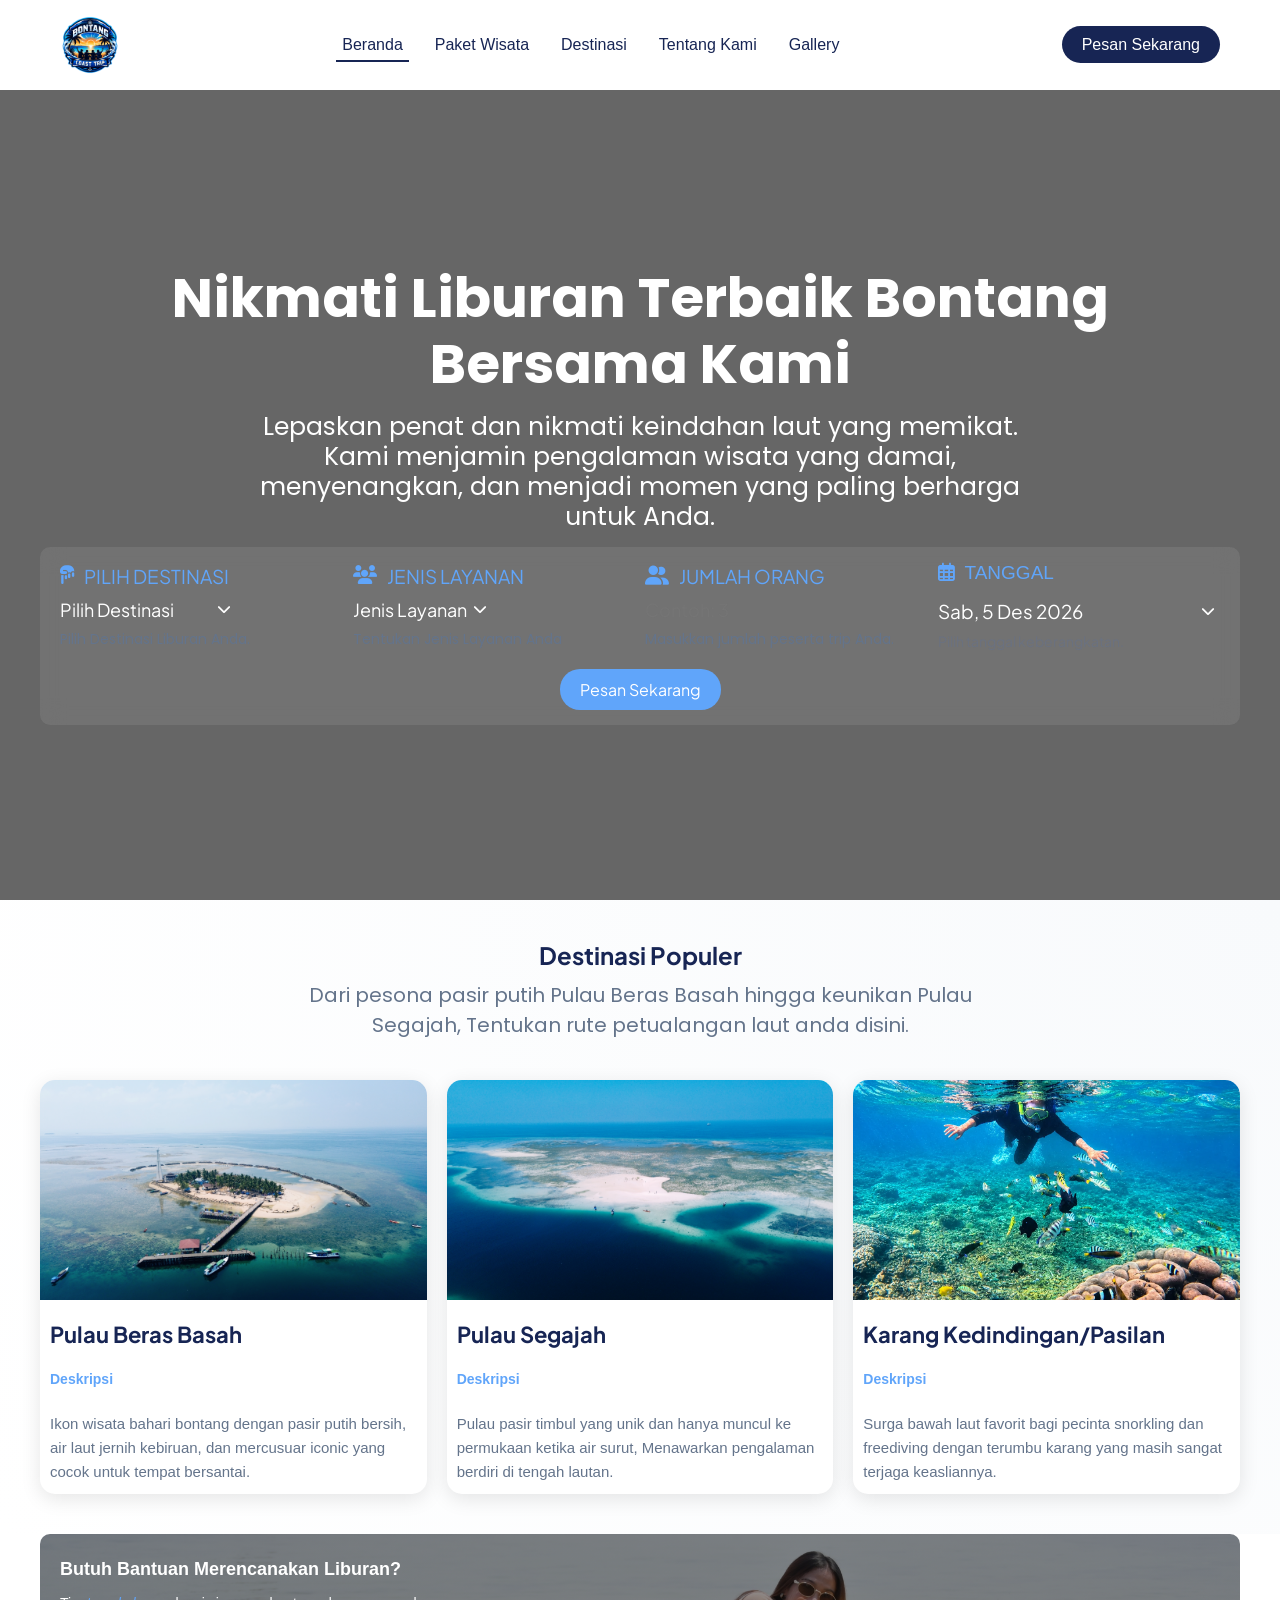
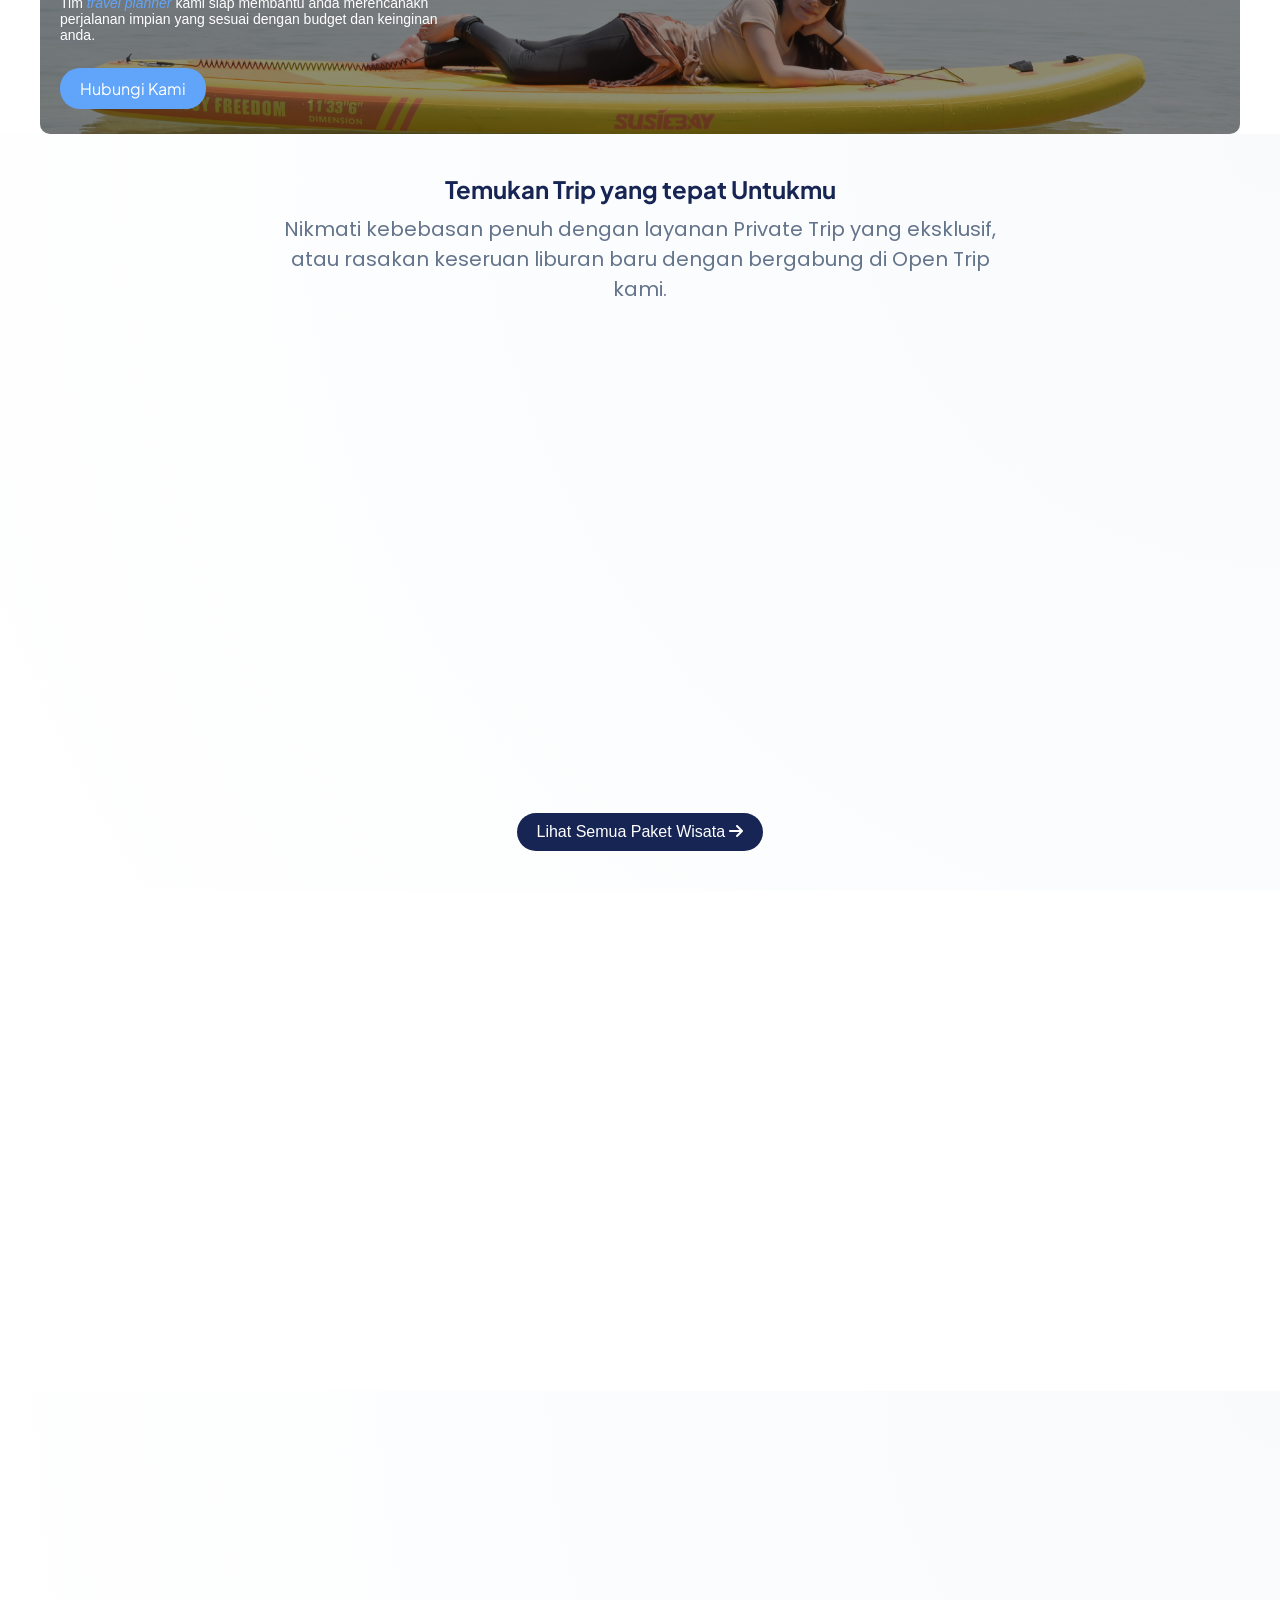
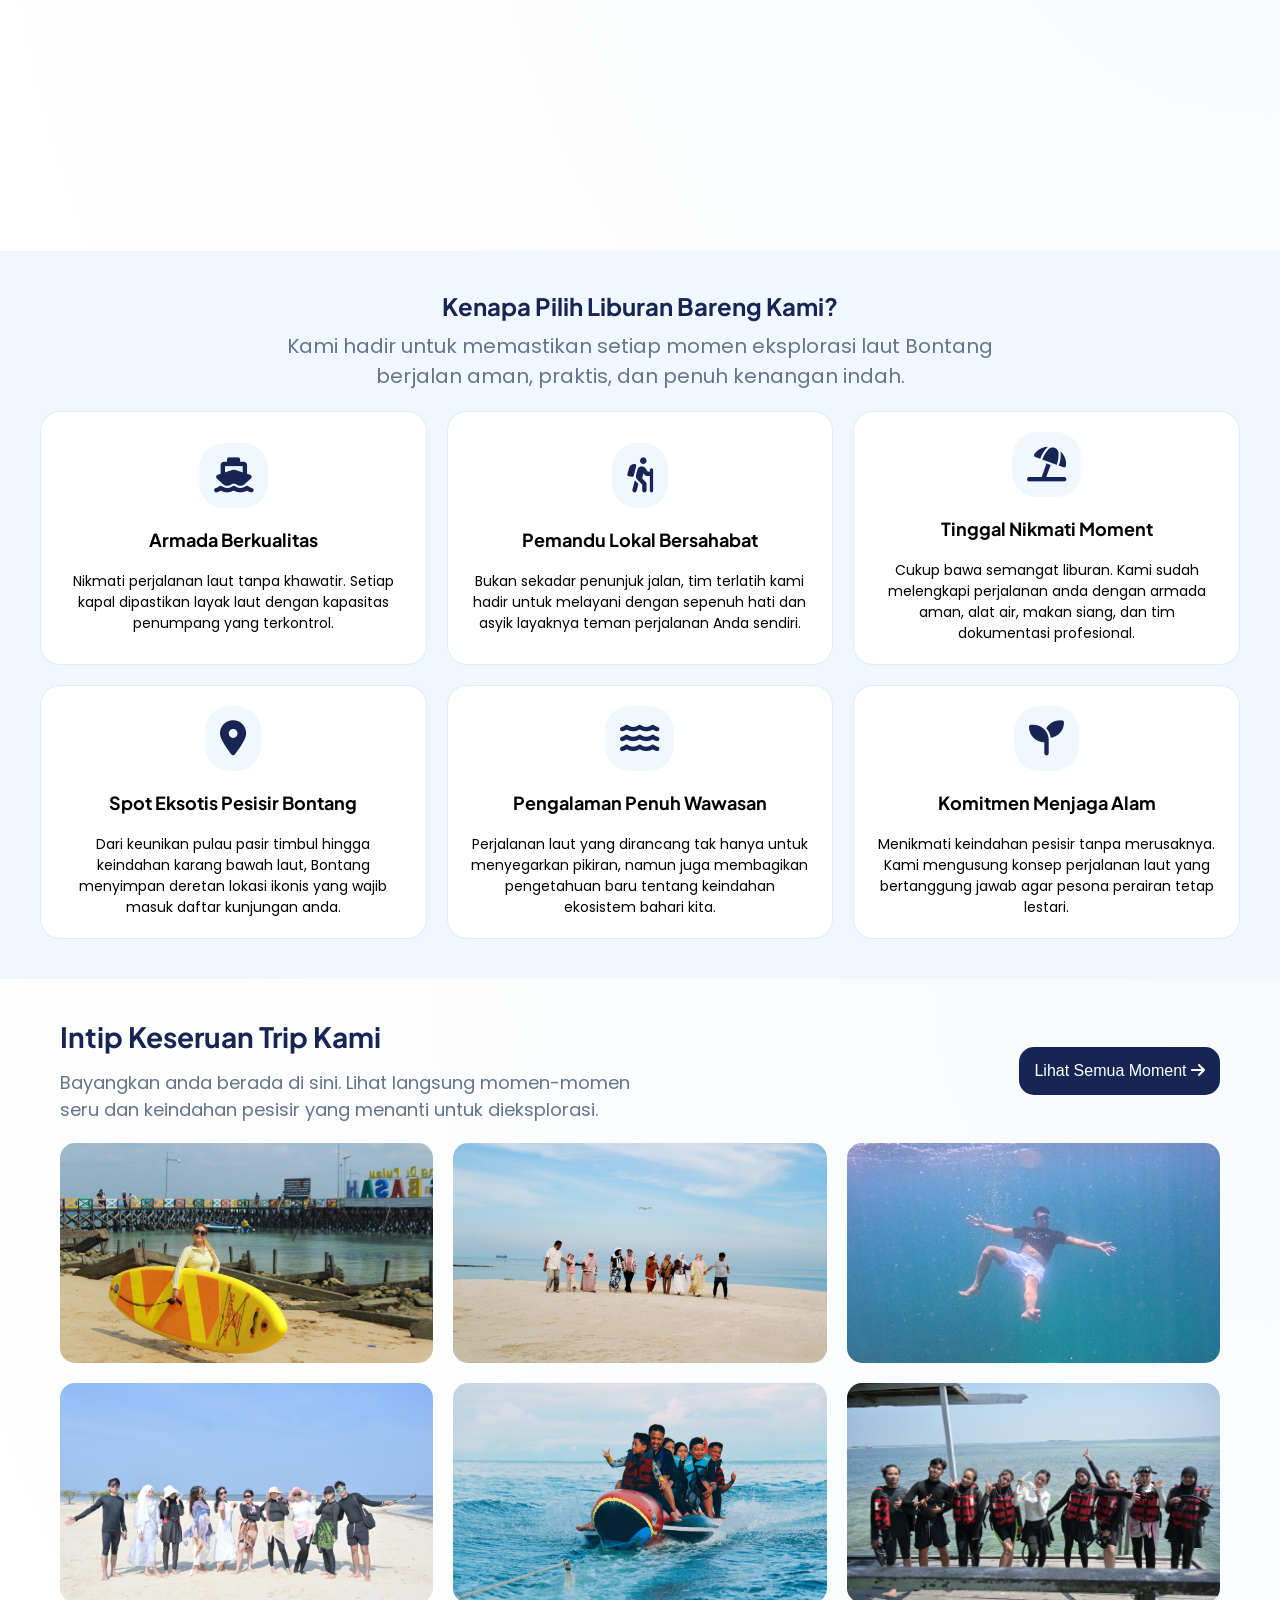
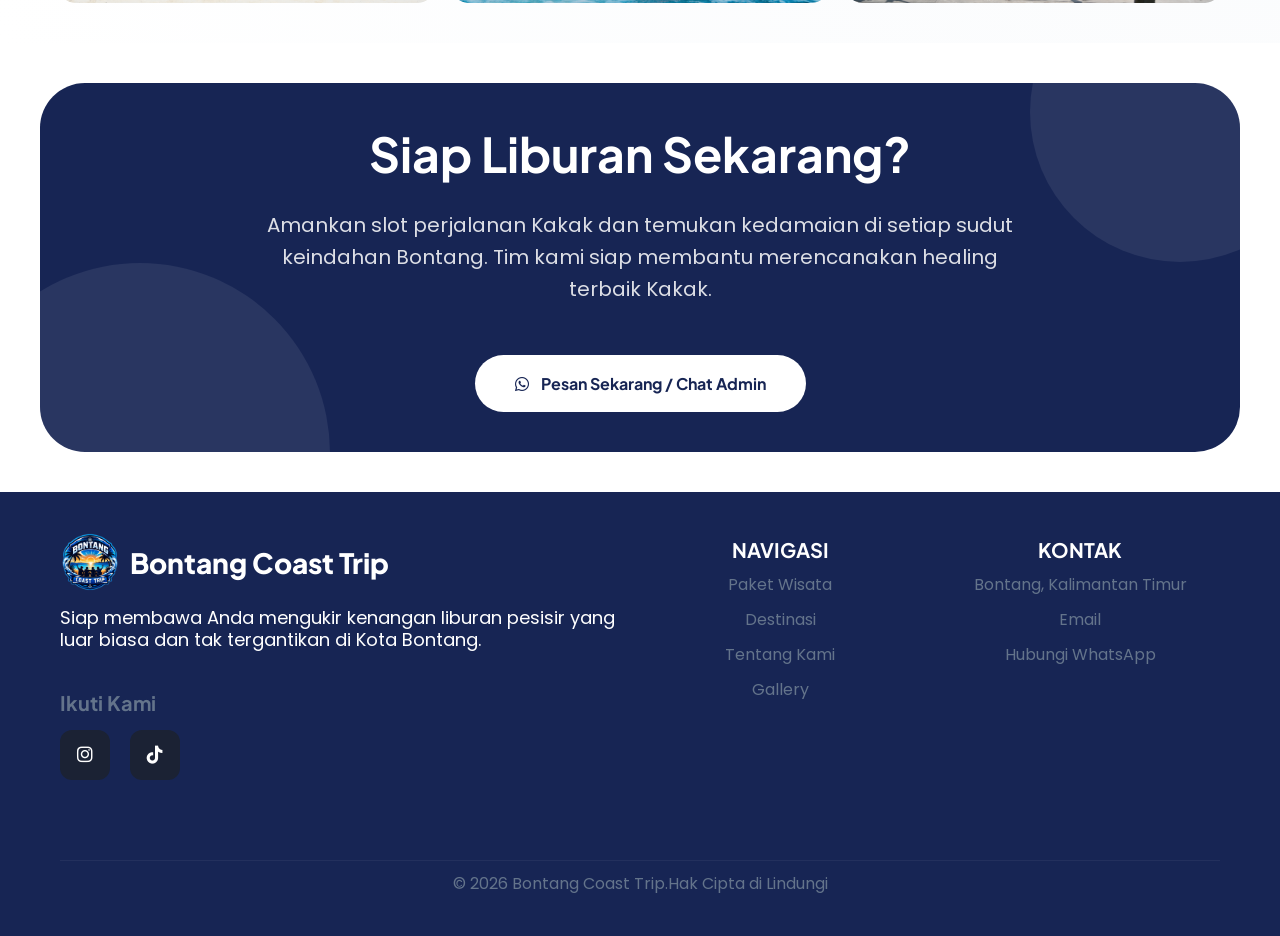
<file: index.html>
<!DOCTYPE html>
<html lang="id">

<head>
    <meta charset="UTF-8">
    <meta name="viewport" content="width=device-width, initial-scale=1.0">
    <title>Jasa Wisata Bontang & Paket Tour Pulau Beras Basah | Bontang Coast Trip</title>
    <meta name="description" content="Nikmati liburan seru dengan jasa wisata Bontang terbaik. Menyediakan paket tour &
     sewa kapal ke Pulau Beras Basah, Karang Kedindingan, dan Pulau Segajah. Pesan sekarang!">
    <meta name="keywords" content="jasa wisata bontang, tempat wisata bontang, destinasi wisata bontang,
     pulau beras basah, bontang kuala, karang kedindingan/pasilan, pulau segajah, snorkling, freediving,
     bontang coast trip, paket wisata bontang.">

    <meta property="og:title" content="Jasa Wisata Bontang & Paket Tour Pulau Beras Basah | Bontang Coast Trip">
    <meta property="og:description" content="Jelajahi keindahan bahari Bontang bersama layanan tour terpercaya.
         Siap menemani liburan seru Anda ke Pulau Beras Basah, Karang Kedindingan, dan Pulau Segajah.">
    <meta property="og:site_name" content="Bontang Coast Trip">
    <meta property="og:type" content="website">
    <link rel="stylesheet" href="assets/css/style.css">
    <link rel="stylesheet" href="https://cdnjs.cloudflare.com/ajax/libs/font-awesome/6.5.2/css/all.min.css">
    <link rel="preconnect" href="https://fonts.googleapis.com">
    <link rel="preconnect" href="https://fonts.gstatic.com" crossorigin>
    <link href="https://fonts.googleapis.com/css2?family=Poppins:wght@100;200;300;400;500;600;700;800;900&display=swap"
        rel="stylesheet">
    <link
        href="https://fonts.googleapis.com/css2?family=Plus+Jakarta+Sans:wght@100;200;300;400;500;600;700;800;900&display=swap"
        rel="stylesheet">
    <link rel="icon" type="image/png" href="/assets/images/logo-coast-trip.png">

</head>

<body>
    <header id="contentHeader">
        <div class="container-header">
            <div class="header-container">
                <a href="/" class="site-header">
                    <img src="assets/images/logo-coast-trip.png" alt="logo-navbar">
                </a>
            </div>
            <nav class="navbar">
                <ul id="ulNavbar">
                    <li class="li-navbar"> <a href="#" class="active">Beranda</a></li>
                    <li class="li-navbar"><a href="componen/paketWisata.html">Paket Wisata</a></li>
                    <li class="li-navbar"><a href="#kontentDestinasiPopuler">Destinasi</a></li>
                    <li class="li-navbar"><a href="componen/tentangKami.html">Tentang Kami</a></li>
                    <li class="li-navbar"><a href="componen/galleri.html">Gallery</a></li>
                </ul>
            </nav>
            <div class="head-button">
                <div class="container-button">
                    <a href="https://wa.me/6282254584336?text=Halo+saya+ingin+memesan+paket+wisata+bontang+coast+trip"
                        target="_blank" class="btn-wa">
                        Pesan Sekarang
                    </a>
                </div>
            </div>
            <div id="hamburgerBar" class="hamburger-bar">
                <i class="fa-solid fa-bars"></i>
            </div>
        </div>
    </header>

    <main id="main-content">
        <section id="Beranda">
            <div class="video-beranda">
                <video class="container-video" autoplay muted loop playsinline>
                    <source src="assets/images/vidio-background.mp4" type="video/mp4">
                </video>
            </div>
            <div class="beranda-content">
                <h1 class="head-content">Nikmati Liburan Terbaik Bontang Bersama Kami</h1>
                <p>Lepaskan penat dan nikmati keindahan laut yang memikat.
                    Kami menjamin pengalaman wisata yang damai, menyenangkan,
                    dan menjadi momen yang paling berharga untuk Anda.</p>
                <div class="container-pilih-layanan">
                    <div class="pilihan-layanan">
                        <label>
                            <i class="fa-solid fa-hand-point-down"></i>
                            PILIH DESTINASI
                        </label>
                        <div class="pilih-layanan1">
                            <select id="destinasi" class="pilih-layanan">
                                <option value="">Pilih Destinasi</option>
                                <option value="Beras Basah">Pulau Beras Basah</option>
                                <option value="1 Destinasi">1 Destinasi</option>
                                <option value="3 Destinasi">3 Destinasi</option>
                            </select>
                            <div class="select-arrow">
                                <i class="fa-solid fa-chevron-down"></i>
                            </div>
                        </div>
                        <p>Pilih Destinasi Liburan Anda. </p>
                    </div>
                    <div class="pilihan-layanan">
                        <label>
                            <i class="fa-solid fa-users"></i>
                            JENIS LAYANAN
                        </label>
                        <div class="pilih-layanan1">
                            <select id="layanan" class="pilih-layanan">
                                <option value="">Jenis Layanan</option>
                                <option value="Private Trip">Private Trip</option>
                                <option value="Open Trip">Open Trip</option>
                            </select>
                            <div class="select-arrow">
                                <i class="fa-solid fa-chevron-down"></i>
                            </div>
                        </div>
                        <p>Tentukan Jenis Layanan Anda</p>
                    </div>
                    <div class="pilihan-layanan">
                        <label>
                            <i class="fa-solid fa-user-group"></i>
                            JUMLAH ORANG
                        </label>

                        <div class="pilih-layanan1">
                            <input type="number" id="jumlahOrang" class="pilih-layanan" placeholder="Contoh: 3" min="1">
                        </div>
                        <p>Masukkan jumlah peserta trip Anda.</p>
                    </div>
                    <div class="card-tanggal">
                        <div class="tanggal-label">
                            <i class="fa-regular fa-calendar-days"></i>
                            <span>TANGGAL</span>
                        </div>
                        <div class="tanggal-input-wrapper">
                            <div id="tanggalTampil" class="tanggal-tampil">
                                Pilih tanggal
                            </div>
                            <button type="button" id="btnTanggal" class="btn-tanggal">
                            </button>
                            <i class="fa-solid fa-chevron-down tanggal-chevron"></i>
                        </div>
                        <p>Pilih tanggal keberangkatan.</p>
                        <!-- CUSTOM CALENDAR -->
                        <div id="calendarTanggal" class="calendar-tanggal">
                            <div class="calendar-header">
                                <button type="button" id="bulanSebelumnya" class="calendar-nav">
                                    <i class="fa-solid fa-chevron-left"></i>
                                </button>
                                <div class="calendar-judul">
                                    <span id="bulanTahun"></span>
                                </div>
                                <button type="button" id="bulanBerikutnya" class="calendar-nav">
                                    <i class="fa-solid fa-chevron-right"></i>
                                </button>
                            </div>
                            <div class="calendar-week">
                                <span>Min</span>
                                <span>Sen</span>
                                <span>Sel</span>
                                <span>Rab</span>
                                <span>Kam</span>
                                <span>Jum</span>
                                <span>Sab</span>
                            </div>
                            <div id="calendarHari" class="calendar-hari">
                            </div>
                        </div>
                    </div>
                    <div class="btn-ctwa">
                        <a href="https://wa.me/6282254584336" id="btnCtwa">Pesan Sekarang</a>
                    </div>
                </div>
            </div>
        </section>
        <section id="kontentDestinasiPopuler">
            <div class="container-destinasi-populer2">
                <div class="head-destinasi-populer fade-up">
                    <h2>Destinasi Populer</h2>
                    <p>Dari pesona pasir putih Pulau Beras Basah hingga keunikan Pulau Segajah,
                        Tentukan rute petualangan laut anda disini.
                    </p>
                </div>
                <div class="icon-panah">
                    <i class="fa-solid fa-arrow-left"></i>
                    Geser
                    <i class="fa-solid fa-arrow-right"></i>
                </div>
                <div class="container-destinasi-populer fade-up">
                    <article class="card-destinasi-populer">
                        <div class="card-image">
                            <img src="assets/images/berashBasah2.jpeg" alt="card-destinasi">
                        </div>
                        <div class="card-informasi">
                            <h3>Pulau Beras Basah</h3>
                            <span>Deskripsi</span>
                            <p>Ikon wisata bahari bontang dengan pasir putih bersih, air laut jernih kebiruan,
                                dan mercusuar iconic yang cocok untuk tempat bersantai.
                            </p>
                        </div>
                    </article>
                    <article class="card-destinasi-populer">
                        <div class="card-image">
                            <img src="assets/images/segajah.jpeg" alt="card-destinasi">
                        </div>
                        <div class="card-informasi">
                            <h3>Pulau Segajah</h3>
                            <span>Deskripsi</span>
                            <p>Pulau pasir timbul yang unik dan hanya muncul ke permukaan ketika air surut,
                                Menawarkan pengalaman berdiri di tengah lautan.
                            </p>
                        </div>
                    </article>
                    <article class="card-destinasi-populer">
                        <div class="card-image">
                            <img src="assets/images/kedindingan.png" alt="card-destinasi">
                        </div>
                        <div class="card-informasi">
                            <h3>Karang Kedindingan/Pasilan</h3>
                            <span>Deskripsi</span>
                            <p>Surga bawah laut favorit bagi pecinta snorkling dan freediving dengan
                                terumbu karang yang masih sangat terjaga keasliannya.
                            </p>
                        </div>
                    </article>
                </div>
            </div>
        </section>
        <section id="element">
            <div class="container-element">
                <div class="head-element">
                    <h3>Butuh Bantuan Merencanakan Liburan?</h3>
                    <p>Tim <span>travel planner </span> kami siap membantu anda merencanakn perjalanan impian
                        yang sesuai dengan budget dan keinginan anda.</p>
                    <div class="btn-ctwa">
                        <a href="https://wa.me/6282254584336">Hubungi Kami</a>
                    </div>
                </div>

            </div>
        </section>
        <section id="paketWisata">
            <div class="container-paket-wisata">
                <div class="wisata zoom-in">
                    <h3>Temukan Trip yang tepat Untukmu</h3>
                    <p>Nikmati kebebasan penuh dengan layanan Private Trip yang eksklusif,
                        atau rasakan keseruan liburan baru dengan bergabung di Open Trip kami.</p>
                </div>
                <div class="container-paket">
                    <article class="card-paket fade-up">
                        <div class="card-image">
                            <img src="assets/images/private-trip.jpg" alt="element-paket">
                        </div>
                        <div class="card-informasi2">
                            <div class="card-info">
                                <div class="jam-berangkat">
                                    <i class="fa-regular fa-clock"></i>
                                    (08.00 - Selesai)
                                </div>
                                <h3>Private Trip</h3>
                                <p class="info-harga">Rp&nbsp;2.400.000
                                    <span>Max 8 Org/Pax</span>
                                </p>
                            </div>
                            <div class="card-info">
                                <p class="paket-info">3 Destinasi</p>

                            </div>
                        </div>
                        <div class="btn-paket">
                            <button type="button" class="detail" onclick="openDetailModal('paket1')">
                                Cek Detail
                            </button>
                            <a href="https://wa.me/6282254584336?text=Halo+Bontang+Coast+Trip+saya+ingin+liburan+menggunakan+paket+private+trip"
                                class="booking">Booking</a>
                        </div>
                    </article>
                    <article class="card-paket fade-up">
                        <div class="card-image">
                            <img src="assets/images/open-trip.jpg" alt="element-paket">
                        </div>
                        <div class="card-informasi2">
                            <div class="card-info">
                                <div class="jam-berangkat">
                                    <i class="fa-regular fa-clock"></i>
                                    (08.00 - Selesai)
                                </div>
                                <h3>Open Trip</h3>
                                <div class="detail-harga">
                                    <p class="harga-lama"><s>Rp 300.000</s></p>
                                    <p class="info-harga">Rp&nbsp;275.000
                                        <span>/Orang</span>
                                    </p>
                                </div>
                            </div>
                            <div class="card-info">
                                <p class="paket-info">3 Destinasi</p>
                            </div>
                        </div>
                        <div class="btn-paket">
                            <button type="button" class="detail" onclick="openDetailModal('paket2')">
                                Cek Detail
                            </button>
                            <a href="https://wa.me/6282254584336?text=Halo+Bontang+Coast+Trip+saya+ingin+liburan+menggunakan+paket+open+trip"
                                class="booking">Booking</a>
                        </div>
                    </article>
                    <article class="card-paket fade-up">
                        <div class="card-image">
                            <img src="assets/images/berashBasah2.jpeg" alt="elemnt-paket">
                        </div>
                        <div class="card-informasi2">
                            <div class="card-info">
                                <div class="jam-berangkat">
                                    <i class="fa-regular fa-clock"></i>
                                    (08.00 - Selesai)
                                </div>
                                <h3>Open Trip</h3>
                                <div class="detail-harga">
                                    <p class="info-harga">Rp&nbsp;150.000
                                        <span>/Orang</span>
                                    </p>
                                </div>
                            </div>
                            <div class="card-info">
                                <p class="paket-info">1 Destinasi</p>
                            </div>
                        </div>
                        <div class="btn-paket">
                            <button type="button" class="detail" onclick="openDetailModal('paket3')">
                                Cek Detail
                            </button>
                            <a href="https://wa.me/6282254584336?text=Halo+Bontang+Coast+Trip+saya+ingin+liburan+menggunakan+paket+open+trip"
                                class="booking">Booking</a>
                        </div>
                    </article>
                </div>
                <div class="paket-wisata">
                    <a href="componen/paketWisata.html" class="lihat-semua-paket">
                        Lihat Semua Paket Wisata
                        <i class="fa-solid fa-arrow-right"></i>
                    </a>
                </div>
            </div>
        </section>
        <section id="promo">
            <div class="container-promo">
                <div class="card-promo">
                    <div class="head-promo fade-left">
                        <h3>Promo Rombongan Spesial dari Bontang Coast Trip</h3>
                        <p>Ajak keluarga besar atau komunitas Anda. Nikmati
                            penawaran harga khusus untuk setiap pemesanan trip
                            dengan kapasitas minimal 30 peserta.</p>
                    </div>
                    <div class="btn-info2 fade-left">
                        <a
                            href="https://wa.me/6282254584336?text=Hallo+Bontang+Coast+Trip+bisa+saya+mendapatkan+informasi+lebih+lanjut+terkait+promo+ini">
                            INFO LEBIH LANJUT
                        </a>
                    </div>
                </div>
                <div class="image-promo fade-right">
                    <img src="assets/images/foto3.jpg" alt="image-promo">
                </div>
            </div>
        </section>
        <section id="kontenPaddleBoard">
            <div class="container-paddle">
                <div class="img-paddle fade-left">
                    <img src="assets/images/paddle1.JPG" alt="element-paddle">
                </div>
                <div class="head-paddle2 fade-right">
                    <h3>Eskplorasi Santai dengan Paddle Board</h3>
                    <p>Menikmati jernihnya air dan keindahan pulau dari sudut pandang berbeda. Tambahkan fasilitas papan
                        dayung ini ke dalam rencana
                        perjalanan Anda untuk pengalaman healing yang lebih maksimal.</p>
                </div>
            </div>
        </section>
        <section id="keunggulan">
            <div class="container-keunggulan">
                <div class="head-keunggulan fade-up">
                    <h3>Kenapa Pilih Liburan Bareng Kami?</h3>
                    <p>Kami hadir untuk memastikan setiap momen eksplorasi laut Bontang berjalan aman,
                        praktis, dan penuh kenangan indah.</p>
                </div>
                <div class="container-keunggulan2">
                    <div class="card-keunggulan fade-up">
                        <i class="fa-solid fa-ship"></i>
                        <h3>Armada Berkualitas</h3>
                        <p>Nikmati perjalanan laut tanpa khawatir.
                            Setiap kapal dipastikan layak laut dengan kapasitas penumpang yang terkontrol.</p>
                    </div>
                    <div class="card-keunggulan fade-up">
                        <i class="fas fa-person-hiking"></i>
                        <h3>Pemandu Lokal Bersahabat</h3>
                        <p>Bukan sekadar penunjuk jalan, tim terlatih kami hadir untuk melayani
                            dengan sepenuh hati dan asyik layaknya teman perjalanan Anda sendiri.
                        </p>
                    </div>
                    <div class="card-keunggulan fade-up">
                        <i class="fa-solid fa-umbrella-beach"></i>
                        <h3>Tinggal Nikmati Moment</h3>
                        <p>Cukup bawa semangat liburan. Kami sudah melengkapi perjalanan anda dengan armada
                            aman, alat air, makan siang, dan tim dokumentasi profesional.
                        </p>
                    </div>
                    <div class="card-keunggulan fade-up">
                        <i class="fa-solid fa-location-dot"></i>
                        <h3>Spot Eksotis Pesisir Bontang</h3>
                        <p>Dari keunikan pulau pasir timbul hingga keindahan karang bawah laut,
                            Bontang menyimpan deretan lokasi ikonis yang wajib masuk daftar kunjungan anda.
                        </p>
                    </div>
                    <div class="card-keunggulan fade-up">
                        <i class="fas fa-water"></i>
                        <h3>Pengalaman Penuh Wawasan</h3>
                        <p>Perjalanan laut yang dirancang tak hanya untuk menyegarkan pikiran,
                            namun juga membagikan pengetahuan baru tentang keindahan ekosistem bahari kita.
                        </p>
                    </div>
                    <div class="card-keunggulan fade-up">
                        <i class="fas fa-seedling"></i>
                        <h3>Komitmen Menjaga Alam</h3>
                        <p>Menikmati keindahan pesisir tanpa merusaknya. Kami mengusung konsep perjalanan laut
                            yang bertanggung jawab agar pesona perairan tetap lestari.
                        </p>
                    </div>
                </div>
            </div>
        </section>
        <section id="galleri">
            <div class="container-galleri">
                <div class="container-head-galleri">
                    <div class="head-galleri">
                        <h3>Intip Keseruan Trip Kami</h3>
                        <p>Bayangkan anda berada di sini. Lihat langsung momen-momen seru dan
                            keindahan pesisir yang menanti untuk dieksplorasi.
                        </p>
                    </div>
                    <div class="btn-galleri">
                        <a href="componen/galleri.html" class="btn-selengkapnya">
                            Lihat Semua Moment
                            <i class="fa-solid fa-arrow-right"></i>
                        </a>
                    </div>
                </div>
                <div class="galleri">
                    <div class="card-galleri zoom-in">
                        <img src="assets/images/paddleboard.JPG" alt="paddle-board">
                        <div class="galleri-overlay">
                            <h3>Paddle Board</h3>
                        </div>
                    </div>
                    <div class="card-galleri zoom-in">
                        <img src="assets/images/family1.jpg" alt="paddle-board">
                        <div class="galleri-overlay">
                            <h3>Private Trip</h3>
                        </div>
                    </div>
                    <div class="card-galleri zoom-in">
                        <img src="assets/images/snorkling1.JPG" alt="paddle-board">
                        <div class="galleri-overlay">
                            <h3>Snorkling</h3>
                        </div>
                    </div>
                    <div class="card-galleri zoom-in">
                        <img src="assets/images/family3.JPG" alt="paddle-board">
                        <div class="galleri-overlay">
                            <h3>Bontang Coast Trip</h3>
                        </div>
                    </div>
                    <div class="card-galleri zoom-in">
                        <img src="assets/images/family4.jpg" alt="paddle-board">
                        <div class="galleri-overlay">
                            <h3>Bontang Coast Trip</h3>
                        </div>
                    </div>
                    <div class="card-galleri zoom-in">
                        <img src="assets/images/family5.JPG" alt="paddle-board">
                        <div class="galleri-overlay">
                            <h3>Bontang Coast Trip</h3>
                        </div>
                    </div>
                </div>
            </div>
        </section>
        <section id="cta">
            <div class="cta-circle cta-circle-left"></div>
            <div class="cta-circle cta-circle-right"></div>

            <div class="container-cta">
                <div class="cta-content">
                    <h2>Siap Liburan Sekarang?</h2>
                    <p>
                        Amankan slot perjalanan Kakak dan temukan kedamaian
                        di setiap sudut keindahan Bontang. Tim kami siap
                        membantu merencanakan healing terbaik Kakak.
                    </p>
                    <a href="https://wa.me/6282254584336?text=Halo+Bontang+Coast+Trip+apakah+bisa+info+lebih+lanjut+terkait+liburan+ini."
                        class="btn-cta">
                        <i class="fa-brands fa-whatsapp"></i>
                        Pesan Sekarang / Chat Admin
                    </a>
                </div>
            </div>
        </section>
    </main>
    <footer id="bagianTutup">
        <div class="container-footer1">
            <div class="container-footer">
                <div class="card-footer">
                    <div class="head-footer">
                        <img src="assets/images/logo-coast-trip.png" alt="logo-footer">
                        <h3>Bontang Coast Trip</h3>
                    </div>
                    <div class="deskripsi-footer">
                        <p>Siap membawa Anda mengukir kenangan liburan pesisir yang luar biasa dan tak tergantikan di
                            Kota
                            Bontang.</p>
                        <h4>Ikuti Kami</h4>
                    </div>
                    <div class="sosmed-footer">
                        <a href="https://www.instagram.com/bontangcoasttrip?stkn=MWYxa2tuODkwOTFyZg==">
                            <i class="fa-brands fa-instagram"></i>
                        </a>
                        <a href="https://www.tiktok.com/@bontangcoasttrip1?_r=1&_t=ZS-99dkjDD3mvY">
                            <i class="fa-brands fa-tiktok"></i>
                        </a>
                    </div>
                </div>
                <div class="navigasi-footer">
                    <h3>NAVIGASI</h3>
                    <a href="componen/paketWisata.html">Paket Wisata</a>
                    <a href="componen/destinasi.html">Destinasi</a>
                    <a href="componen/tentangKami.html">Tentang Kami</a>
                    <a href="componen/galleri.html">Gallery</a>
                </div>
                <div class="kontak-footer">
                    <h4>KONTAK</h4>
                    <p>Bontang, Kalimantan Timur</p>
                    <a href="mailto:bontangcoasttrip@gmail.com">Email</a>
                    <a href="https://wa.me/6282254584336">Hubungi WhatsApp</a>
                </div>
            </div>
            <div class="footer-bottom">
                <p>© 2026 Bontang Coast Trip.Hak Cipta di Lindungi</p>
            </div>
        </div>
    </footer>

    <div id="modal-detail" class="modal">
        <div class="modal-content">
            <button class="modal-class" onclick="closeDetailModal()">
                &times;
            </button>
            <h2 id="modal-nama"></h2>
            <p id="modal-jenis"></p>
            <h3>Destinasi</h3>
            <ul id="modal-destinasi"></ul>
            <h3>Fasilitas</h3>
            <ul id="modal-fasilitas"></ul>
            <h3 id="modal-harga"></h3>
            <h3>Paket Spesial</h3>
            <ul id="modal-paddle"></ul>
            <h3 id="modal-harga-paddle"></h3>
            <p id="nb"></p>
        </div>
    </div>
    <script src="assets/js/script.js"></script>
</body>

</html>
</file>
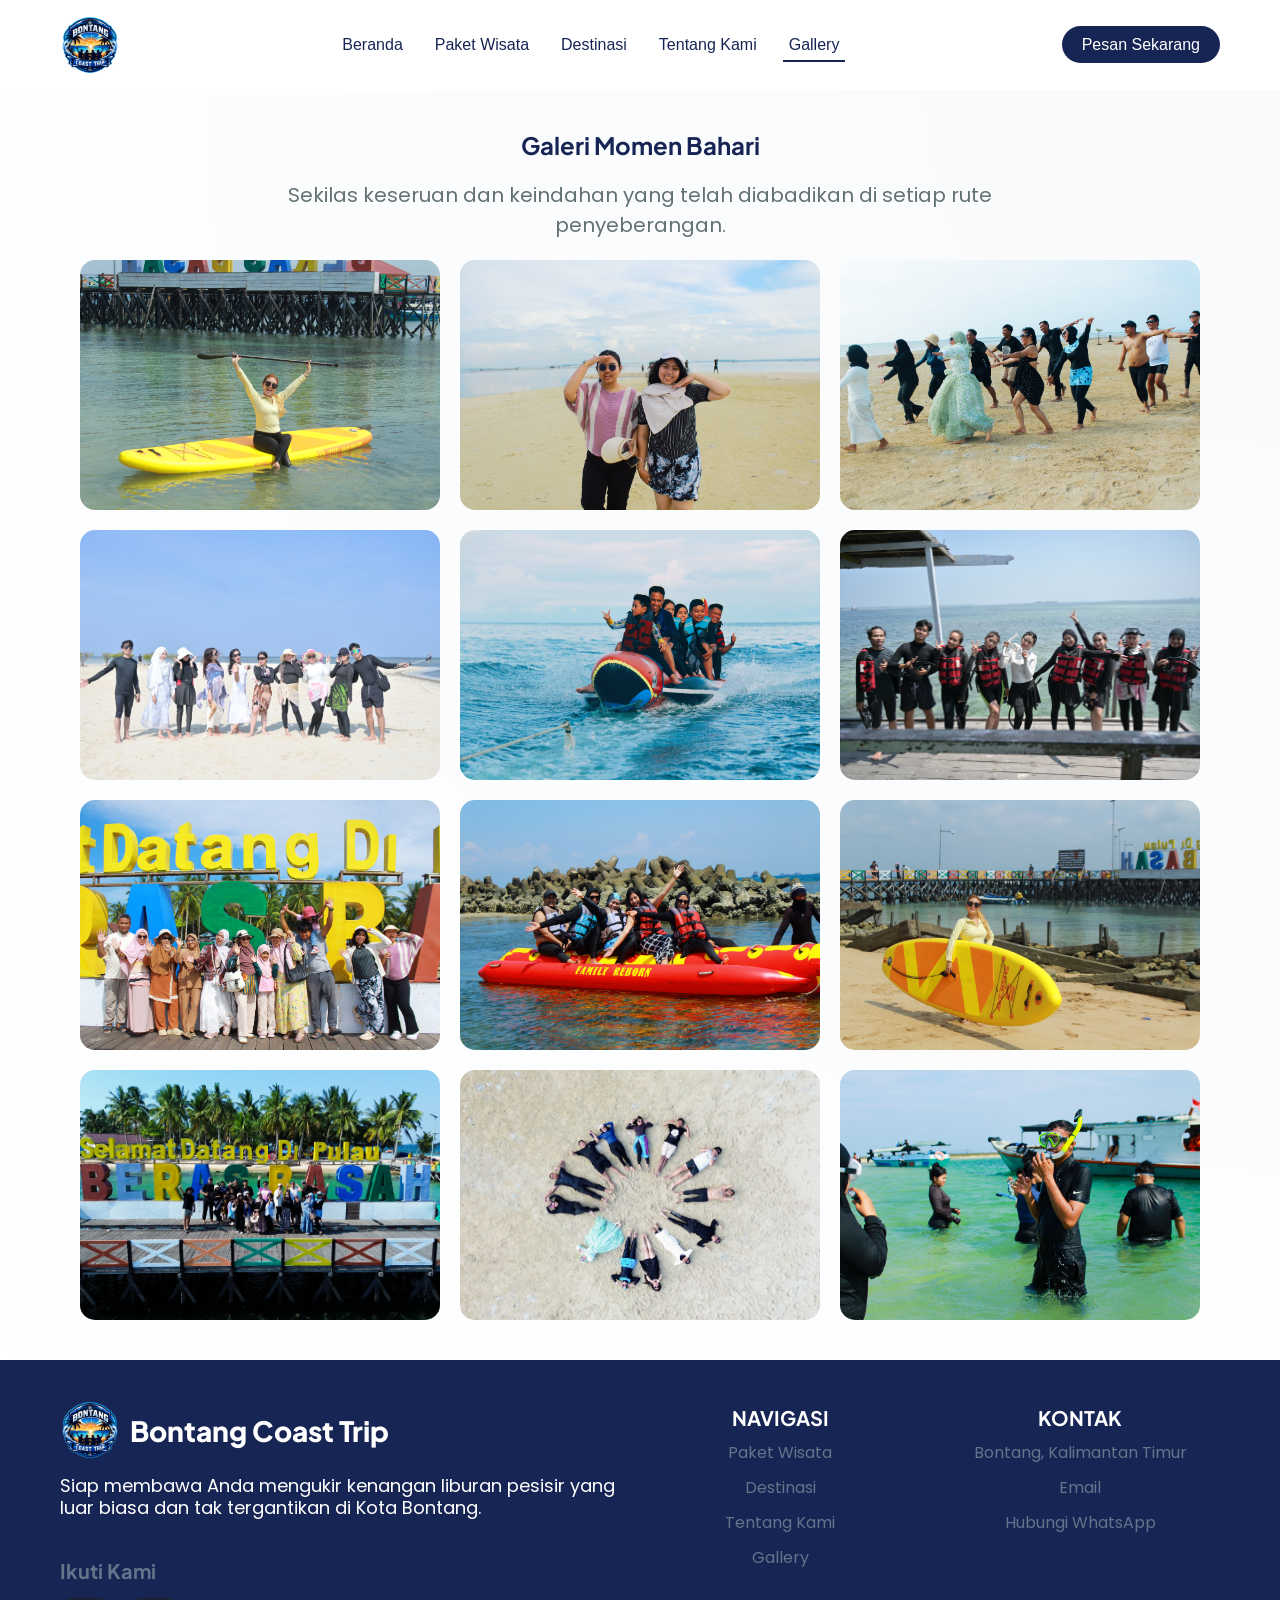
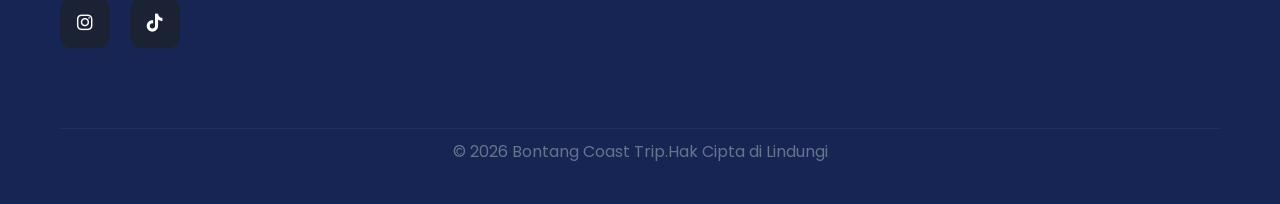
<file: componen/galleri.html>
<!DOCTYPE html>
<html lang="id">

<head>
    <meta charset="UTF-8">
    <meta name="viewport" content="width=device-width, initial-scale=1.0">
    <title>Jasa Wisata Bontang & Paket Tour Pulau Beras Basah | Bontang Coast Trip</title>
    <meta name="description" content="Nikmati liburan seru dengan jasa wisata Bontang terbaik. Menyediakan paket tour &
     sewa kapal ke Pulau Beras Basah, Karang Kedindingan, dan Pulau Segajah. Pesan sekarang!">
    <meta name="keywords" content="jasa wisata bontang, tempat wisata bontang, destinasi wisata bontang,
     pulau beras basah, bontang kuala, karang kedindingan/pasilan, pulau segajah, snorkling, freediving,
     bontang coast trip, paket wisata bontang.">

    <meta property="og:title" content="Jasa Wisata Bontang & Paket Tour Pulau Beras Basah | Bontang Coast Trip">
    <meta property="og:description" content="Jelajahi keindahan bahari Bontang bersama layanan tour terpercaya.
         Siap menemani liburan seru Anda ke Pulau Beras Basah, Karang Kedindingan, dan Pulau Segajah.">
    <meta property="og:site_name" content="Bontang Coast Trip">
    <meta property="og:type" content="website">
    <link rel="stylesheet" href="../assets/css/style.css">
    <link rel="stylesheet" href="https://cdnjs.cloudflare.com/ajax/libs/font-awesome/6.5.2/css/all.min.css">
    <link rel="preconnect" href="https://fonts.googleapis.com">
    <link rel="preconnect" href="https://fonts.gstatic.com" crossorigin>
    <link href="https://fonts.googleapis.com/css2?family=Poppins:wght@100;200;300;400;500;600;700;800;900&display=swap"
        rel="stylesheet">
    <link
        href="https://fonts.googleapis.com/css2?family=Plus+Jakarta+Sans:wght@100;200;300;400;500;600;700;800;900&display=swap"
        rel="stylesheet">
    <link rel="icon" type="image/png" href="/assets/images/logo-coast-trip.png">

</head>

<body>
    <header id="contentHeader">
        <div class="container-header">
            <div class="header-container">
                <a href="/" class="site-header">
                    <img src="../assets/images/logo-coast-trip.png" alt="logo-navbar">
                </a>
            </div>
            <nav class="navbar">
                <ul id="ulNavbar">
                    <li class="li-navbar"><a href="../index.html">Beranda</a></li>
                    <li class="li-navbar"><a href="paketWisata.html">Paket Wisata</a></li>
                    <li class="li-navbar"><a href="../index.html#kontentDestinasiPopuler">Destinasi</a></li>
                    <li class="li-navbar"><a href="tentangKami.html">Tentang Kami</a></li>
                    <li class="li-navbar"><a href="galleri.html" class="active">Gallery</a></li>
                </ul>
            </nav>
            <div class="head-button">
                <div class="container-button">
                    <a href="https://wa.me/6282254584336?text=Halo+saya+ingin+memesan+paket+wisata+bontang+coast+trip"
                        target="_blank" class="btn-wa">
                        Pesan Sekarang
                    </a>
                </div>
            </div>
            <div id="hamburgerBar" class="hamburger-bar">
                <i class="fa-solid fa-bars"></i>
            </div>
        </div>
    </header>
    <main>
        <section id="kontenGalleri">
            <div class="container-galleri2">
                <div class="head-galleri2">
                    <h3>Galeri Momen Bahari</h3>
                    <p>Sekilas keseruan dan keindahan yang telah diabadikan di setiap rute penyeberangan.</p>
                </div>
                <div class="container-galleri3">
                    <div class="card-galleri3">
                        <img src="../assets/images/paddleboard2.JPG" alt="isi-galleri">
                        <img src="../assets/images/foto1.jpg" alt="isi-galleri">
                        <img src="../assets/images/foto3.jpg" alt="isi-galleri">
                        <img src="../assets/images/family3.JPG" alt="isi-galleri">
                        <img src="../assets/images/family4.jpg" alt="isi-galleri">
                        <img src="../assets/images/family5.JPG" alt="isi-galleri">
                        <img src="../assets/images/family8.jpg" alt="isi-galleri">
                        <img src="../assets/images/family9.jpg" alt="isi-galleri">
                        <img src="../assets/images/paddleboard.JPG" alt="isi-galleri">
                        <img src="../assets/images/family11.jpg" alt="isi-galleri">
                        <img src="../assets/images/family10.jpg" alt="isi-galleri">
                        <img src="../assets/images/snorkling3.jpg" alt="isi-galleri">
                    </div>
                </div>
            </div>
        </section>
    </main>
    <footer id="bagianTutup">
        <div class="container-footer1">
            <div class="container-footer">
                <div class="card-footer">
                    <div class="head-footer">
                        <img src="../assets/images/logo-coast-trip.png" alt="logo-footer">
                        <h3>Bontang Coast Trip</h3>
                    </div>
                    <div class="deskripsi-footer">
                        <p>Siap membawa Anda mengukir kenangan liburan pesisir yang luar biasa dan tak tergantikan di
                            Kota
                            Bontang.</p>
                        <h4>Ikuti Kami</h4>
                    </div>
                    <div class="sosmed-footer">
                        <a href="https://www.instagram.com/bontangcoasttrip?stkn=MWYxa2tuODkwOTFyZg==">
                            <i class="fa-brands fa-instagram"></i>
                        </a>
                        <a href="https://www.tiktok.com/@bontangcoasttrip1?_r=1&_t=ZS-99dkjDD3mvY">
                            <i class="fa-brands fa-tiktok"></i>
                        </a>
                    </div>
                </div>
                <div class="navigasi-footer">
                    <h3>NAVIGASI</h3>
                    <a href="componen/paketWisata.html">Paket Wisata</a>
                    <a href="componen/destinasi.html">Destinasi</a>
                    <a href="componen/tentangKami.html">Tentang Kami</a>
                    <a href="componen/galleri.html">Gallery</a>
                </div>
                <div class="kontak-footer">
                    <h4>KONTAK</h4>
                    <p>Bontang, Kalimantan Timur</p>
                    <a href="mailto:bontangcoasttrip@gmail.com">Email</a>
                    <a href="https://wa.me/6282254584336">Hubungi WhatsApp</a>
                </div>
            </div>
            <div class="footer-bottom">
                <p>© 2026 Bontang Coast Trip.Hak Cipta di Lindungi</p>
            </div>
        </div>
    </footer>
    <script src="../assets/js/paket.js"></script>
</body>

</html>
</file>
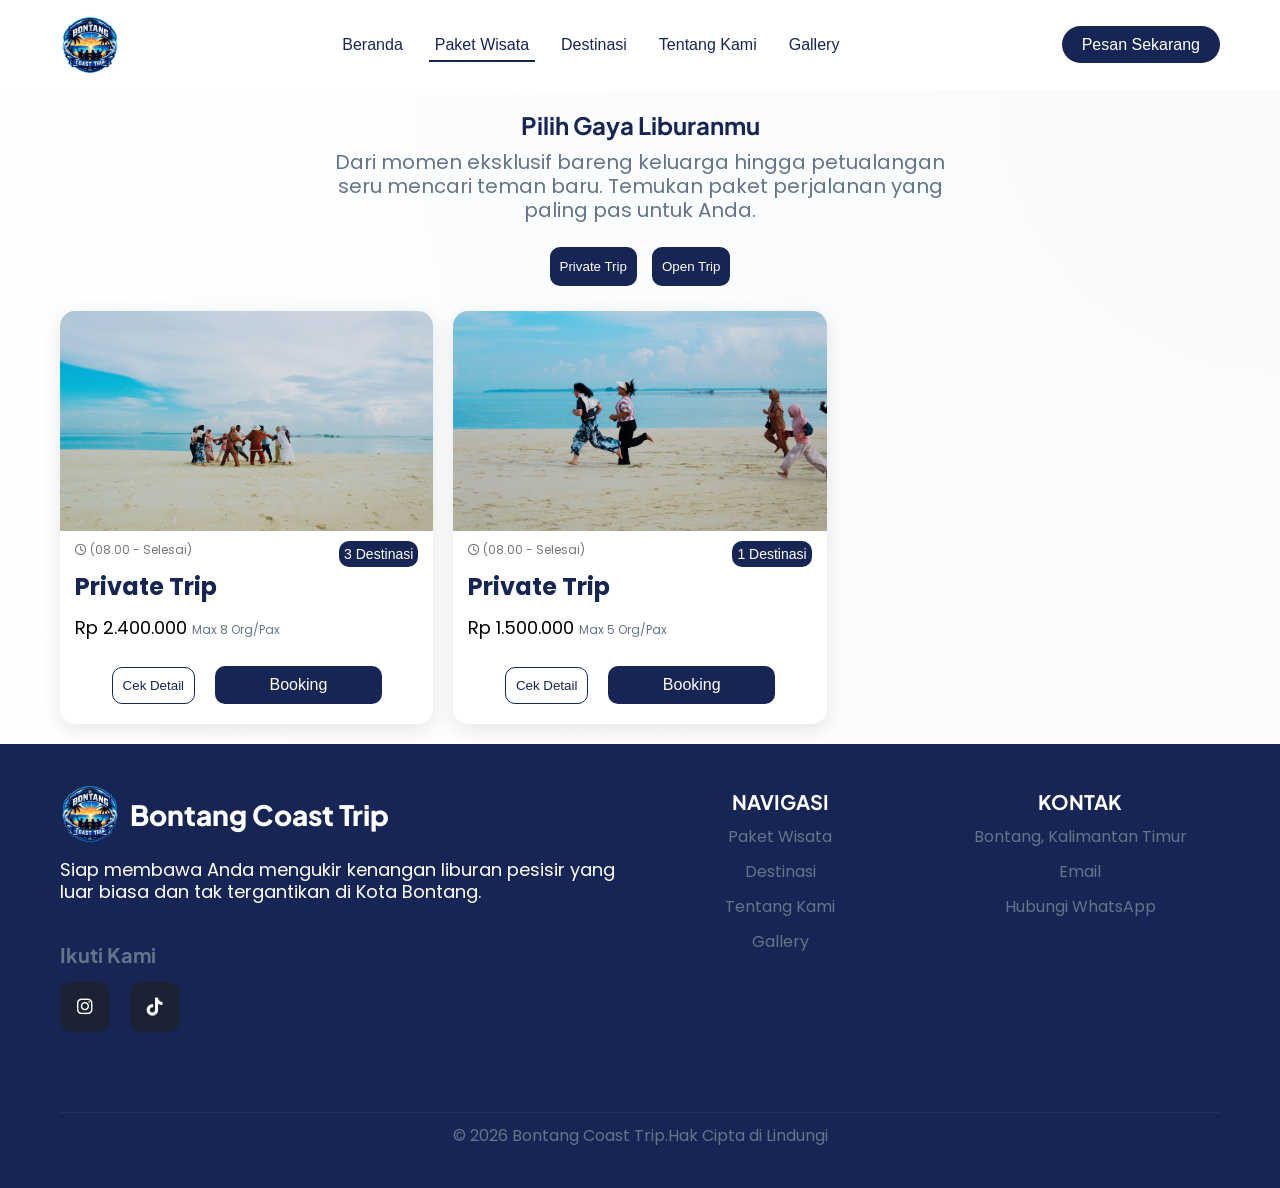
<file: componen/paketWisata.html>
<!DOCTYPE html>
<html lang="id">

<head>
    <meta charset="UTF-8">
    <meta name="viewport" content="width=device-width, initial-scale=1.0">
    <title>Jasa Wisata Bontang & Paket Tour Pulau Beras Basah | Bontang Coast Trip</title>
    <meta name="description" content="Nikmati liburan seru dengan jasa wisata Bontang terbaik. Menyediakan paket tour &
     sewa kapal ke Pulau Beras Basah, Karang Kedindingan, dan Pulau Segajah. Pesan sekarang!">
    <meta name="keywords" content="jasa wisata bontang, tempat wisata bontang, destinasi wisata bontang,
     pulau beras basah, bontang kuala, karang kedindingan/pasilan, pulau segajah, snorkling, freediving,
     bontang coast trip, paket wisata bontang.">

    <meta property="og:title" content="Jasa Wisata Bontang & Paket Tour Pulau Beras Basah | Bontang Coast Trip">
    <meta property="og:description" content="Jelajahi keindahan bahari Bontang bersama layanan tour terpercaya.
         Siap menemani liburan seru Anda ke Pulau Beras Basah, Karang Kedindingan, dan Pulau Segajah.">
    <meta property="og:site_name" content="Bontang Coast Trip">
    <meta property="og:type" content="website">
    <link rel="stylesheet" href="../assets/css/style.css">
    <link rel="stylesheet" href="https://cdnjs.cloudflare.com/ajax/libs/font-awesome/6.5.2/css/all.min.css">
    <link rel="preconnect" href="https://fonts.googleapis.com">
    <link rel="preconnect" href="https://fonts.gstatic.com" crossorigin>
    <link href="https://fonts.googleapis.com/css2?family=Poppins:wght@100;200;300;400;500;600;700;800;900&display=swap"
        rel="stylesheet">
    <link
        href="https://fonts.googleapis.com/css2?family=Plus+Jakarta+Sans:wght@100;200;300;400;500;600;700;800;900&display=swap"
        rel="stylesheet">
          <link rel="icon" type="image/png" href="/assets/images/logo-coast-trip.png">

</head>

<body>
    <header id="contentHeader">
        <div class="container-header">
            <div class="header-container">
                <a href="/" class="site-header">
                    <img src="../assets/images/logo-coast-trip.png" alt="logo-navbar">
                </a>
            </div>
            <nav class="navbar">
                <ul id="ulNavbar">
                    <li class="li-navbar"><a href="../index.html">Beranda</a></li>
                    <li class="li-navbar"><a href="paketWisata.html" class="active">Paket Wisata</a></li>
                    <li class="li-navbar"><a href="../index.html#kontentDestinasiPopuler">Destinasi</a></li>
                    <li class="li-navbar"><a href="tentangKami.html">Tentang Kami</a></li>
                    <li class="li-navbar"><a href="galleri.html">Gallery</a></li>
                </ul>
            </nav>
            <div class="head-button">
                <div class="container-button">
                    <a href="https://wa.me/6282254584336?text=Halo+saya+ingin+memesan+paket+wisata+bontang+coast+trip"
                        target="_blank" class="btn-wa">
                        Pesan Sekarang
                    </a>
                </div>
            </div>
            <div id="hamburgerBar" class="hamburger-bar">
                <i class="fa-solid fa-bars"></i>
            </div>
        </div>
    </header>

    <main id="kontenPaketWisata">
        <div class="menu-paket-wisata">
            <div class="head-menu-paket-wisata">
                <h3>Pilih Gaya Liburanmu</h3>
                <p>Dari momen eksklusif bareng keluarga hingga petualangan seru mencari teman baru.
                    Temukan paket perjalanan yang paling pas untuk Anda.</p>
            </div>
            <div class="card-opsi">
                <button type="button" class="btn-opsi" id="btnPrivate">
                    Private Trip
                </button>
                <button type="button" class="btn-opsi" id="btnOpen">
                    Open Trip
                </button>
            </div>
            <div id="paketWisataContainer" class="container-paket">
                <article class="card-paket fade-up" data-jenis="private">
                    <div class="card-image">
                        <img src="../assets/images/private-trip.jpg" alt="element-paket">
                    </div>
                    <div class="card-informasi2">
                        <div class="card-info">
                            <div class="jam-berangkat">
                                <i class="fa-regular fa-clock"></i>
                                (08.00 - Selesai)
                            </div>
                            <h3>Private Trip</h3>
                            <p class="info-harga">Rp&nbsp;2.400.000
                                <span>Max 8 Org/Pax</span>
                            </p>
                        </div>
                        <div class="card-info">
                            <p class="paket-info">3 Destinasi</p>

                        </div>
                    </div>
                    <div class="btn-paket">
                        <button type="button" class="detail" onclick="openDetailModal('paket1')">
                            Cek Detail
                        </button>
                        <a href="https://wa.me/6282254584336?text=Halo+Bontang+Coast+Trip+saya+ingin+liburan+menggunakan+paket+private+trip"
                            class="booking">Booking
                        </a>
                    </div>
                </article>

                <article class="card-paket fade-up" data-jenis="open">
                    <div class="card-image">
                        <img src="../assets/images/open-trip.jpg" alt="element-paket">
                    </div>
                    <div class="card-informasi2">
                        <div class="card-info">
                            <div class="jam-berangkat">
                                <i class="fa-regular fa-clock"></i>
                                (08.00 - Selesai)
                            </div>
                            <h3>Open Trip</h3>
                            <div class="detail-harga">
                                <p class="harga-lama"><s>Rp 300.000</s></p>
                                <p class="info-harga">Rp&nbsp;275.000
                                    <span>/Orang</span>
                                </p>
                            </div>
                        </div>
                        <div class="card-info">
                            <p class="paket-info">3 Destinasi</p>
                        </div>
                    </div>
                    <div class="btn-paket">
                        <button type="button" class="detail" onclick="openDetailModal('paket2')">
                            Cek Detail
                        </button>
                        <a href="https://wa.me/6282254584336?text=Halo+Bontang+Coast+Trip+saya+ingin+liburan+menggunakan+paket+open+trip"
                            class="booking">Booking</a>
                    </div>
                </article>
                <article class="card-paket fade-up" data-jenis="open">
                    <div class="card-image">
                        <img src="../assets/images/berashBasah2.jpeg" alt="element-paket">
                    </div>
                    <div class="card-informasi2">
                        <div class="card-info">
                            <div class="jam-berangkat">
                                <i class="fa-regular fa-clock"></i>
                                (08.00 - Selesai)
                            </div>
                            <h3>Open Trip</h3>
                            <div class="detail-harga">
                                <p class="info-harga">Rp&nbsp;150.000
                                    <span>/Orang</span>
                                </p>
                            </div>
                        </div>
                        <div class="card-info">
                            <p class="paket-info">1 Destinasi</p>
                        </div>
                    </div>
                    <div class="btn-paket">
                        <button type="button" class="detail" onclick="openDetailModal('paket3')">
                            Cek Detail
                        </button>
                        <a href="https://wa.me/6282254584336?text=Halo+Bontang+Coast+Trip+saya+ingin+liburan+menggunakan+paket+open+trip"
                            class="booking">Booking</a>
                    </div>
                </article>
                <article class="card-paket fade-up" data-jenis="private">
                    <div class="card-image">
                        <img src="../assets/images/family7.jpg" alt="element-paket">
                    </div>
                    <div class="card-informasi2">
                        <div class="card-info">
                            <div class="jam-berangkat">
                                <i class="fa-regular fa-clock"></i>
                                (08.00 - Selesai)
                            </div>
                            <h3>Private Trip</h3>
                            <p class="info-harga">Rp&nbsp;1.500.000
                                <span>Max 5 Org/Pax</span>
                            </p>
                        </div>
                        <div class="card-info">
                            <p class="paket-info">1 Destinasi</p>

                        </div>
                    </div>
                    <div class="btn-paket">
                        <button type="button" class="detail" onclick="openDetailModal('paket4')">
                            Cek Detail
                        </button>
                        <a href="https://wa.me/6282254584336?text=Halo+Bontang+Coast+Trip+saya+ingin+liburan+ke+1+destinasi+menggunakan+paket+private+trip"
                            class="booking">Booking
                        </a>
                    </div>
                </article>
            </div>
        </div>
    </main>

    <footer id="bagianTutup">
        <div class="container-footer1">
            <div class="container-footer">
                <div class="card-footer">
                    <div class="head-footer">
                        <img src="../assets/images/logo-coast-trip.png" alt="logo-footer">
                        <h3>Bontang Coast Trip</h3>
                    </div>
                    <div class="deskripsi-footer">
                        <p>Siap membawa Anda mengukir kenangan liburan pesisir yang luar biasa dan tak tergantikan di
                            Kota
                            Bontang.</p>
                        <h4>Ikuti Kami</h4>
                    </div>
                    <div class="sosmed-footer">
                        <a href="https://www.instagram.com/bontangcoasttrip?stkn=MWYxa2tuODkwOTFyZg==">
                            <i class="fa-brands fa-instagram"></i>
                        </a>
                        <a href="https://www.tiktok.com/@bontangcoasttrip1?_r=1&_t=ZS-99dkjDD3mvY">
                            <i class="fa-brands fa-tiktok"></i>
                        </a>
                    </div>
                </div>
                <div class="navigasi-footer">
                    <h3>NAVIGASI</h3>
                    <a href="componen/paketWisata.html">Paket Wisata</a>
                    <a href="componen/destinasi.html">Destinasi</a>
                    <a href="componen/tentangKami.html">Tentang Kami</a>
                    <a href="componen/galleri.html">Gallery</a>
                </div>
                <div class="kontak-footer">
                    <h4>KONTAK</h4>
                    <p>Bontang, Kalimantan Timur</p>
                    <a href="mailto:bontangcoasttrip@gmail.com">Email</a>
                    <a href="https://wa.me/6282254584336">Hubungi WhatsApp</a>
                </div>
            </div>
            <div class="footer-bottom">
                <p>© 2026 Bontang Coast Trip.Hak Cipta di Lindungi</p>
            </div>
        </div>
    </footer>
    <div id="modal-detail" class="modal">
        <div class="modal-content">
            <button class="modal-class" onclick="closeDetailModal()">
                &times;
            </button>
            <h2 id="modal-nama"></h2>
            <p id="modal-jenis"></p>
            <h3>Destinasi</h3>
            <ul id="modal-destinasi"></ul>
            <h3>Fasilitas</h3>
            <ul id="modal-fasilitas"></ul>
            <h3 id="modal-harga"></h3>
            <h3>Paket Spesial</h3>
            <ul id="modal-paddle"></ul>
            <h3 id="modal-harga-paddle"></h3>
            <p id="nb"></p>
        </div>
    </div>
    <script src="../assets/js/paket.js"></script>
</body>

</html>
</file>
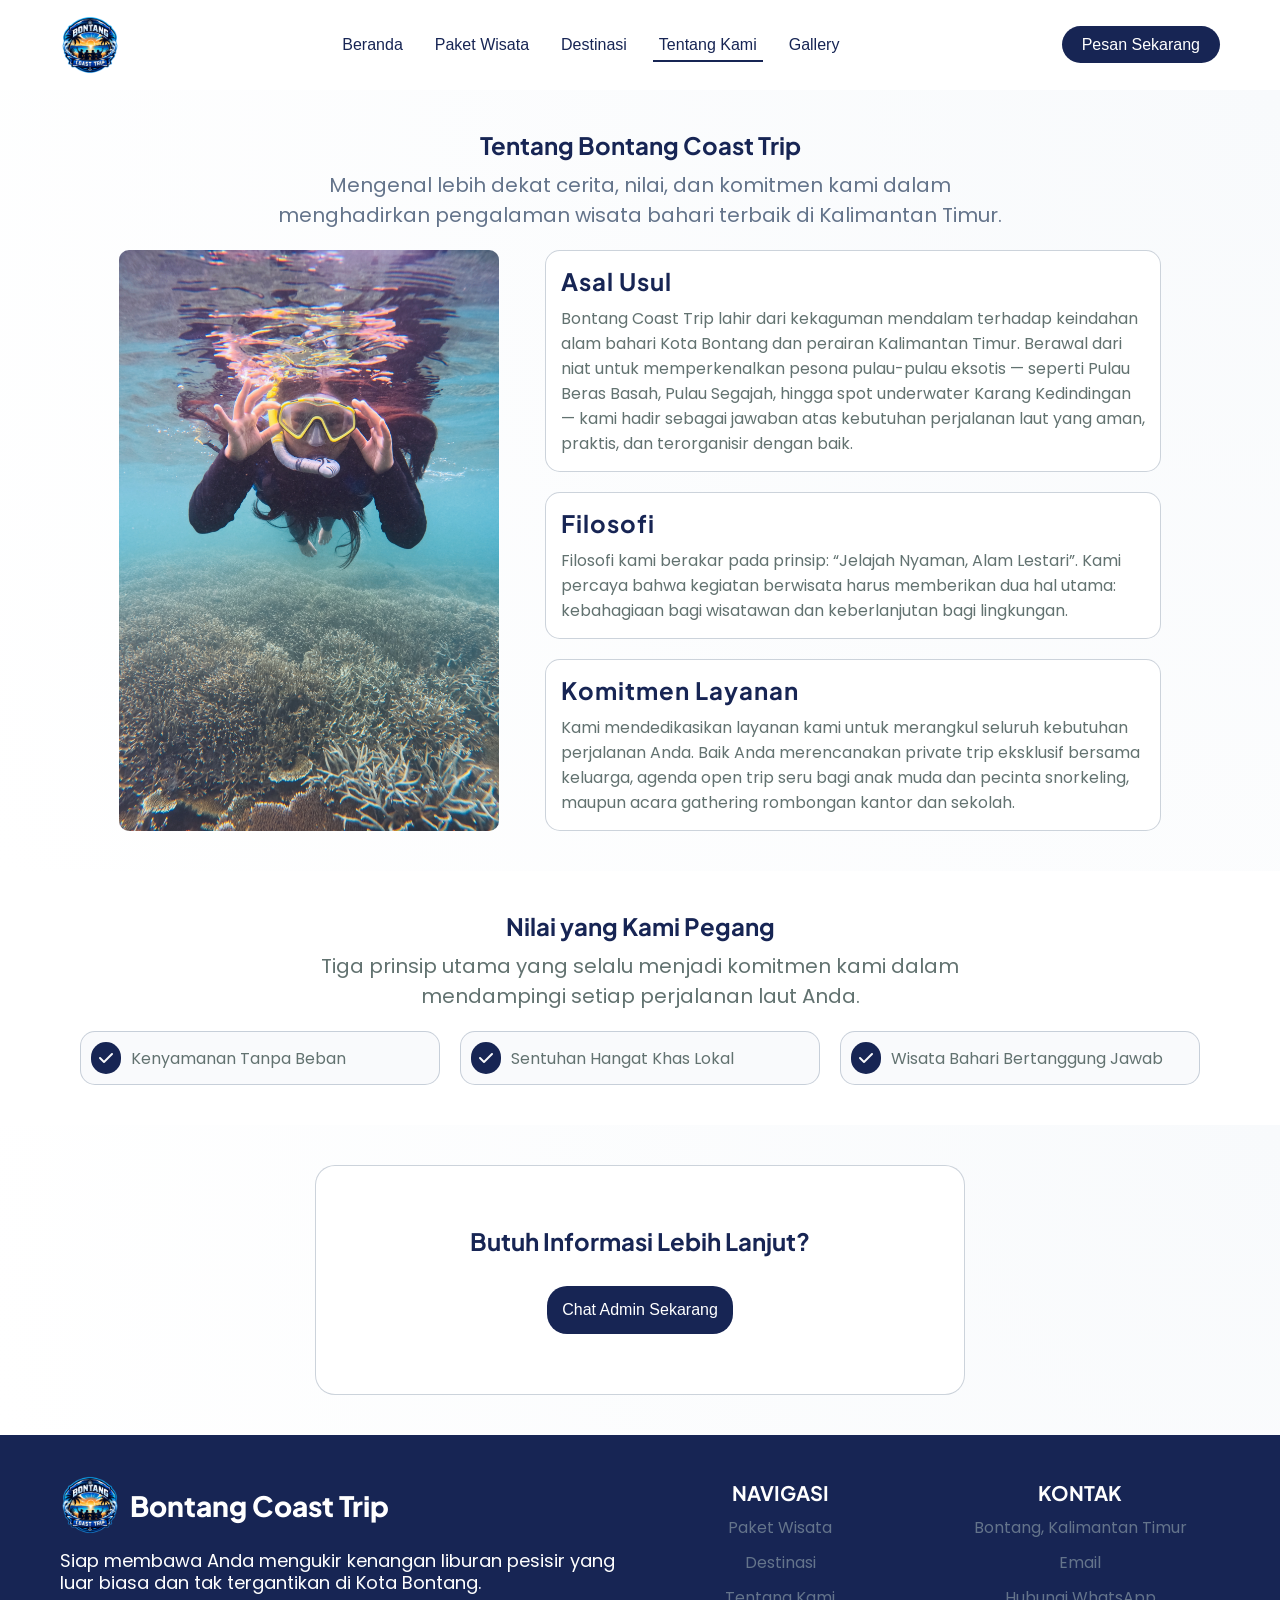
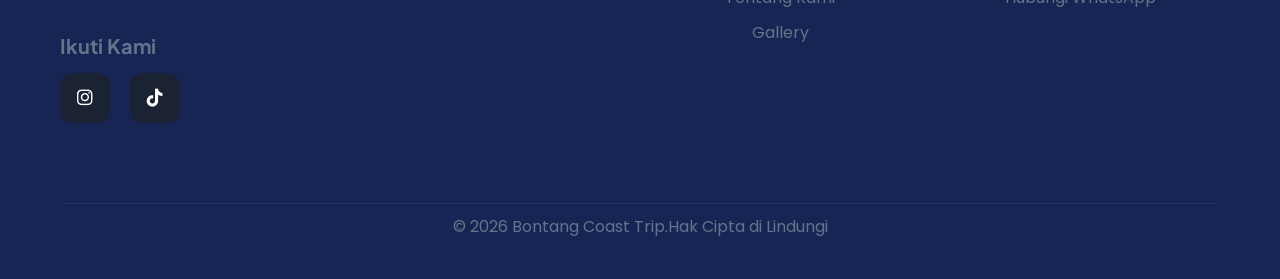
<file: componen/tentangKami.html>
<!DOCTYPE html>
<html lang="id">

<head>
    <meta charset="UTF-8">
    <meta name="viewport" content="width=device-width, initial-scale=1.0">
    <title>Jasa Wisata Bontang & Paket Tour Pulau Beras Basah | Bontang Coast Trip</title>
    <meta name="description" content="Nikmati liburan seru dengan jasa wisata Bontang terbaik. Menyediakan paket tour &
     sewa kapal ke Pulau Beras Basah, Karang Kedindingan, dan Pulau Segajah. Pesan sekarang!">
    <meta name="keywords" content="jasa wisata bontang, tempat wisata bontang, destinasi wisata bontang,
     pulau beras basah, bontang kuala, karang kedindingan/pasilan, pulau segajah, snorkling, freediving,
     bontang coast trip, paket wisata bontang.">

    <meta property="og:title" content="Jasa Wisata Bontang & Paket Tour Pulau Beras Basah | Bontang Coast Trip">
    <meta property="og:description" content="Jelajahi keindahan bahari Bontang bersama layanan tour terpercaya.
         Siap menemani liburan seru Anda ke Pulau Beras Basah, Karang Kedindingan, dan Pulau Segajah.">
    <meta property="og:site_name" content="Bontang Coast Trip">
    <meta property="og:type" content="website">
    <link rel="stylesheet" href="../assets/css/style.css">
    <link rel="stylesheet" href="https://cdnjs.cloudflare.com/ajax/libs/font-awesome/6.5.2/css/all.min.css">
    <link rel="preconnect" href="https://fonts.googleapis.com">
    <link rel="preconnect" href="https://fonts.gstatic.com" crossorigin>
    <link href="https://fonts.googleapis.com/css2?family=Poppins:wght@100;200;300;400;500;600;700;800;900&display=swap"
        rel="stylesheet">
    <link
        href="https://fonts.googleapis.com/css2?family=Plus+Jakarta+Sans:wght@100;200;300;400;500;600;700;800;900&display=swap"
        rel="stylesheet">
          <link rel="icon" type="image/png" href="/assets/images/logo-coast-trip.png">

</head>

<body>
    <header id="contentHeader">
        <div class="container-header">
            <div class="header-container">
                <a href="/" class="site-header">
                    <img src="../assets/images/logo-coast-trip.png" alt="logo-navbar">
                </a>
            </div>
            <nav class="navbar">
                <ul id="ulNavbar">
                    <li class="li-navbar"><a href="../index.html">Beranda</a></li>
                    <li class="li-navbar"><a href="paketWisata.html">Paket Wisata</a></li>
                    <li class="li-navbar"><a href="../index.html#kontentDestinasiPopuler">Destinasi</a></li>
                    <li class="li-navbar"><a href="tentangKami.html" class="active">Tentang Kami</a></li>
                    <li class="li-navbar"><a href="galleri.html">Gallery</a></li>
                </ul>
            </nav>
            <div class="head-button">
                <div class="container-button">
                    <a href="https://wa.me/6282254584336?text=Halo+saya+ingin+memesan+paket+wisata+bontang+coast+trip"
                        target="_blank" class="btn-wa">
                        Pesan Sekarang
                    </a>
                </div>
            </div>
            <div id="hamburgerBar" class="hamburger-bar">
                <i class="fa-solid fa-bars"></i>
            </div>
        </div>
    </header>

    <main>
        <section id="kontenTentangKami">
            <div class="container-tentang">
                <div class="head-tentang">
                    <h3>Tentang Bontang Coast Trip</h3>
                    <p>Mengenal lebih dekat cerita, nilai,
                        dan komitmen kami dalam menghadirkan pengalaman wisata bahari
                        terbaik di Kalimantan Timur.
                    </p>
                </div>
                <div class="card-tentang">
                    <div class="isicard-tentang">
                        <img src="../assets/images/foto-tentang.jpg" alt="element-tentang">
                    </div>
                    <div class="isicard-tentang3">
                        <div class="isicard-tentang2">
                            <h3>Asal Usul</h3>
                            <p>Bontang Coast Trip lahir dari kekaguman mendalam terhadap keindahan alam bahari Kota
                                Bontang
                                dan perairan Kalimantan Timur.
                                Berawal dari niat untuk memperkenalkan pesona pulau-pulau eksotis — seperti Pulau Beras
                                Basah,
                                Pulau Segajah,
                                hingga spot underwater Karang Kedindingan — kami hadir sebagai jawaban atas kebutuhan
                                perjalanan laut yang aman, praktis, dan terorganisir dengan baik.
                            </p>
                        </div>
                        <div class="isicard-tentang2">
                            <h3>Filosofi</h3>
                            <p>Filosofi kami berakar pada prinsip: “Jelajah Nyaman, Alam Lestari”.
                                Kami percaya bahwa kegiatan berwisata harus memberikan dua hal utama:
                                kebahagiaan bagi wisatawan dan keberlanjutan bagi lingkungan.
                            </p>
                        </div>
                        <div class="isicard-tentang2">
                            <h3>Komitmen Layanan</h3>
                            <p>Kami mendedikasikan layanan kami untuk merangkul seluruh kebutuhan perjalanan Anda. Baik
                                Anda
                                merencanakan private trip eksklusif bersama keluarga,
                                agenda open trip seru bagi anak muda dan pecinta snorkeling, maupun acara gathering
                                rombongan kantor dan sekolah.
                            </p>
                        </div>
                    </div>
                </div>
            </div>
        </section>
        <section id="unggul">
            <div class="container-unggul">
                <div class="container-nilai">
                    <h3>Nilai yang Kami Pegang</h3>
                    <p>Tiga prinsip utama yang selalu menjadi komitmen kami dalam mendampingi setiap perjalanan laut
                        Anda.</p>
                </div>
                <div class="poin">
                    <div class="card-nilai">
                        <i class="fa-solid fa-check"></i>
                        <p>Kenyamanan Tanpa Beban</p>
                    </div>
                    <div class="card-nilai">
                        <i class="fa-solid fa-check"></i>
                        <p>Sentuhan Hangat Khas Lokal</p>
                    </div>
                    <div class="card-nilai">
                        <i class="fa-solid fa-check"></i>
                        <p>Wisata Bahari Bertanggung Jawab</p>
                    </div>
                </div>
            </div>
        </section>
        <section id="diskusi">
            <div class="container-diskusi">
                <div class="card-diskusi2">
                    <h3>Butuh Informasi Lebih Lanjut?</h3>
                    <a href="https://wa.me/6282254584336?text=Hallo+Bontang+Coast+Trip+saya+ingin+menanyakan+sesuatu?">Chat Admin Sekarang</a>
                </div>
            </div>
        </section>
    </main>

    <footer id="bagianTutup">
        <div class="container-footer1">
            <div class="container-footer">
                <div class="card-footer">
                    <div class="head-footer">
                        <img src="../assets/images/logo-coast-trip.png" alt="logo-footer">
                        <h3>Bontang Coast Trip</h3>
                    </div>
                    <div class="deskripsi-footer">
                        <p>Siap membawa Anda mengukir kenangan liburan pesisir yang luar biasa dan tak tergantikan di
                            Kota
                            Bontang.</p>
                        <h4>Ikuti Kami</h4>
                    </div>
                    <div class="sosmed-footer">
                        <a href="https://www.instagram.com/bontangcoasttrip?stkn=MWYxa2tuODkwOTFyZg==">
                            <i class="fa-brands fa-instagram"></i>
                        </a>
                        <a href="https://www.tiktok.com/@bontangcoasttrip1?_r=1&_t=ZS-99dkjDD3mvY">
                            <i class="fa-brands fa-tiktok"></i>
                        </a>
                    </div>
                </div>
                <div class="navigasi-footer">
                    <h3>NAVIGASI</h3>
                    <a href="componen/paketWisata.html">Paket Wisata</a>
                    <a href="componen/destinasi.html">Destinasi</a>
                    <a href="componen/tentangKami.html">Tentang Kami</a>
                    <a href="componen/galleri.html">Gallery</a>
                </div>
                <div class="kontak-footer">
                    <h4>KONTAK</h4>
                    <p>Bontang, Kalimantan Timur</p>
                    <a href="mailto:bontangcoasttrip@gmail.com">Email</a>
                    <a href="https://wa.me/6282254584336">Hubungi WhatsApp</a>
                </div>
            </div>
            <div class="footer-bottom">
                <p>© 2026 Bontang Coast Trip.Hak Cipta di Lindungi</p>
            </div>
        </div>
    </footer>
    <script src="../assets/js/paket.js"></script>
</body>

</html>
</file>
<file: assets/css/style.css>
* {
    padding: 0;
    margin: 0;
    box-sizing: border-box;
    font-family: Arial, sans-serif;
}

#contentHeader {
    position: sticky;
    top: 0;
    z-index: 1000;
    background: rgba(255, 255, 255, 0.95);
    backdrop-filter: blur(15px);
}

.container-header {

    width: 100%;
    max-width: 1200px;
    margin: 0 auto;
    display: flex;
    justify-content: space-between;
    align-items: center;
    gap: 20px;
    padding: 20px;
    height: 10vh;
}

.site-header img {
    width: 60px;
    height: auto;
    display: block;
}

#ulNavbar {
    display: flex;
    gap: 20px;
}

.navbar ul {
    list-style: none;
}

.li-navbar a {
    text-decoration: none;
    color: #172554;
}

.container-button a {
    text-decoration: none;
    background: #172554;
    color: white;

    padding: 10px 20px;
    border-radius: 20px;
}

.hamburger-bar {
    display: none;
    cursor: pointer;
    font-size: 28px;
}

#ulNavbar .li-navbar a {
    position: relative;
    display: inline-block;
    color: #172554;
    text-decoration: none;
    padding: 8px 6px;
}

/* Garis indikator */
#ulNavbar .li-navbar a::after {
    content: "";
    position: absolute;
    left: 0;
    bottom: 0;

    width: 0;
    height: 2px;

    background-color: #172554;

    transition: width 0.3s ease;
}

/* Saat hover */
#ulNavbar .li-navbar a:hover::after {
    width: 100%;
}

/* Menu yang sedang aktif */
#ulNavbar .li-navbar a.active::after {
    width: 100%;
}

/* =========================
   RESPONSIVE TABLET
   ========================= */
@media (max-width: 900px) {

    .container-header {
        width: 100%;
        height: 10vh;
        padding: 15px 20px;
        gap: 15px;
    }

    .site-header img {
        width: 50px;
        height: auto;
    }

    #ulNavbar {
        display: flex;
        align-items: center;
        gap: 15px;
    }

    #ulNavbar a {
        font-size: 14px;
        white-space: nowrap;
    }

    .container-button a {
        padding: 8px 15px;
        font-size: 14px;
        white-space: nowrap;
    }
}

/* =========================
   RESPONSIVE MOBILE
   ========================= */
@media (max-width: 600px) {

    .container-header {
        height: 10vh;
        padding: 15px 20px;
    }

    .site-header img {
        width: 50px;
    }

    /* Navbar disembunyikan */
    #ulNavbar {
        display: none;
        position: absolute;
        top: 10vh;
        left: 0;

        width: 100%;

        flex-direction: column;
        gap: 0;

        background: rgb(23, 37, 84, 0.55);
        backdrop-filter: blur(10px);
        -webkit-backdrop-filter: blur(10px);

        border: 1px solid rgba(96, 165, 250, 0.35);

        padding: 10px 20px;

        box-shadow: 0 5px 15px rgba(0, 0, 0, 0.1);

        z-index: 1000;
        animation: menuMuncul 0.3s ease forwards;
    }

    /* Navbar muncul ketika JS menambahkan active */
    #ulNavbar.active {
        display: flex;
    }

    .li-navbar {
        width: 100%;
    }

    .li-navbar a {
        display: block;
        width: 100%;
        color: #60a5fa;
        padding: 15px 10px;
    }

    .li-navbar a {
        display: block;
        width: 100%;
        box-sizing: border-box;

        color: #60a5fa;
        padding: 20px 30px;

        text-decoration: none;

        /* Hilangkan efek garis desktop */
        border-bottom: none;

        transition: background-color 0.2s ease;
    }

    #ulNavbar .li-navbar a {
        position: relative;
        display: inline-block;
        color: white;
        text-decoration: none;
        padding: 8px 6px;
    }

    /* HOVER / TAP */
    #ulNavbar .li-navbar a:hover {
        background: rgb(209, 213, 2194, 0.35);
        backdrop-filter: blur(10px);
        -webkit-backdrop-filter: blur(10px);

        border-radius: 10px;
        color: white;
    }

    /* MENU AKTIF */
    #ulNavbar .li-navbar a.active {
        background: rgb(209, 213, 2194, 0.35);
        backdrop-filter: blur(10px);
        -webkit-backdrop-filter: blur(10px);

        border-radius: 10px;
        color: #172554;
    }


    /* Pastikan pseudo-element garis desktop hilang */
    .li-navbar a::after {
        display: none;
    }


    /* Tombol Pesan Sekarang disembunyikan */
    /* .head-button {
        display: none;
    } */

    /* Hamburger ditampilkan */
    .hamburger-bar {
        display: block;
        cursor: pointer;
        font-size: 28px;
    }

    @keyframes menuMuncul {
        from {
            opacity: 0;
            transform: translateY(-15px);
        }

        to {
            opacity: 1;
            transform: translateY(0);
        }
    }

}



/* INDEX CONTENT */
#Beranda {
    position: relative;
    height: 90vh;
    /* overflow: hidden; */
}

.video-beranda {
    width: 100%;
    height: 100%;
    position: relative;
}

.container-video {
    width: 100%;
    height: 100%;
    object-fit: cover;
    display: block;
    z-index: 0;
}

/* Black shadow / overlay */
.video-beranda::after {
    content: "";
    position: absolute;
    inset: 0;
    background:
        rgba(0, 0, 0, 0.60);
    pointer-events: none;
    z-index: 1;
}

.beranda-content {
    position: absolute;
    inset: 0;
    z-index: 10;

    display: flex;
    flex-direction: column;
    align-items: center;
    justify-content: center;
    gap: 15px;

    text-align: center;
    padding: 20px;
}

.beranda-content h1 {
    color: white;
    font-size: 55px;
    line-height: 1.2;
    font-weight: 700;
    max-width: 1000px;
    margin: 0;
    font-family: 'Poppins';
}

.beranda-content p {
    color: white;
    font-size: 25px;
    line-height: 1.2;
    max-width: 800px;
    margin: 0;
    font-family: 'Poppins';
}

/* =========================
   TABLET
========================= */
@media (max-width: 1024px) {

    #Beranda {
        height: 90vh;
    }

    .beranda-content {
        padding: 30px;
    }

    .beranda-content h1 {
        font-size: 45px;
        max-width: 800px;
    }

    .beranda-content p {
        font-size: 21px;
        max-width: 650px;
    }

}


/* =========================
   MOBILE
========================= */
@media (max-width: 768px) {

    #Beranda {
        height: 80vh;
        min-height: 780px;
    }

    .beranda-content {
        padding: 20px;
        gap: 12px;
    }

    .beranda-content h1 {
        font-size: 38px;
        line-height: 1.2;
        max-width: 1000px;
    }

    .beranda-content p {
        font-size: 16px;
        line-height: 1.5;
        max-width: 800px;
    }

}

.container-pilih-layanan {
    display: grid;
    grid-template-columns: repeat(4, 1fr);
    gap: 10px;

    width: 100%;
    max-width: 1200px;
    align-items: center;
    background: rgba(255, 255, 255, 0.08);
    backdrop-filter: blur(12px);
    -webkit-backdrop-filter: blur(12px);
    border-radius: 10px;
    padding: 15px 20px;
}

.pilihan-layanan {
    display: flex;
    flex-direction: column;
    gap: 10px;
    /* background: white; */
    /* border: 1px solid black; */
    color: #60a5fa;
    border-radius: 10px;
    /* padding: 20px 25px; */
    font-family: 'Plus Jakarta Sans';
    min-width: 0;
}

.pilihan-layanan label {
    display: flex;
    align-items: center;
    gap: 10px;
    font-size: 19px;
    font-family: 'Plus Jakarta Sans';
}

.pilih-layanan1 {
    position: relative;
    display: inline-flex;
    align-items: center;
    width: fit-content;

}

.pilih-layanan {
    appearance: none;
    -webkit-appearance: none;
    -moz-appearance: none;
    color: white;
    /* width: 100%; */
    border: none;
    outline: none;
    background: transparent;
    font-size: 18px;
    font-family: 'Plus Jakarta sans';
}

.pilih-layanan option {
    background-color: #eff6ff;
    color: #172554;
}

.pilihan-layanan p {
    margin: 5px 0 0;
    color: #64748B;
    font-size: 14px;

    margin: 0 !important;
    padding: 0 !important;
    text-indent: 0 !important;
    margin-left: 0 !important;
    padding-left: 0 !important;
    text-align: left;
}

.select-arrow {
    position: absolute;

    right: -20px;
    top: 50%;

    transform: translateY(-50%);
    color: white;
    font-size: 14px;

    pointer-events: none;
}

.card-tanggal {
    position: relative;
    /* padding: 20px 24px; */
    font-family: 'Plus Jakarta sans';
    display: flex;
    flex-direction: column;
    gap: 3px;
    /* border: 1px solid black; */
    border-radius: 10px;
}

.tanggal-label {
    display: flex;
    align-items: center;
    gap: 10px;
    font-size: 19px;
    color: #60a5fa;
    font-family: 'Plus Jakarta Sans';
}

.tanggal-input-wrapper {
    position: relative;
    display: flex;
    align-items: center;
    margin-top: 12px;
}

.tanggal-tampil {
    font-size: 19px;
    /* font-weight: 400; */
    color: white;
    cursor: pointer;
    font-family: 'Plus Jakarta Sans';
}

.btn-tanggal {
    position: absolute;
    inset: 0;
    width: 100%;
    height: 100%;
    border: none;
    background: transparent;
    cursor: pointer;
    z-index: 2;
}

.tanggal-chevron {
    position: absolute;
    right: 5px;
    color: white;
    font-size: 14px;
    pointer-events: none;
    z-index: 3;
}

.card-tanggal p {
    margin: 7px 0 0;
    color: #6b7280;
    font-size: 14px;
    font-family: 'Plus Jakarta Sans';
    text-align: left;
}

/* CUSTOM TANGGAL */
.calendar-tanggal {
    position: absolute;
    top: -100px;
    left: 0;
    width: 340px;
    padding: 18px;
    background: #fff;
    border: 1px solid #eee;
    border-radius: 14px;
    box-shadow: 0 15px 35px rgba(0, 0, 0, 0.12);
    z-index: 1000;
    display: none;
}

.calendar-tanggal.show {
    display: block;
}

.calendar-header {
    display: flex;
    align-items: center;
    justify-content: space-between;
    margin-bottom: 18px;
}

.calendar-judul {
    font-size: 16px;
    font-weight: 600;
    color: #172554;
}

.calendar-nav {
    width: 34px;
    height: 34px;

    display: flex;
    align-items: center;
    justify-content: center;

    border: 1px solid #FAF7F0;
    border-radius: 8px;

    background: #fff;
    color: #172554;
    cursor: pointer;
    transition: 0.2s;
}

.calendar-nav:hover {
    border-color: #1F2937;
    color: #1F2937;
}

/* STYLE NAMA HARI */
.calendar-week {
    display: grid;
    grid-template-columns: repeat(7, 1fr);
    margin-bottom: 8px;
}

.calendar-week span {
    text-align: center;
    font-size: 11px;
    font-weight: 600;
    color: #60a5fa;
    text-transform: uppercase;
}

/* TANGGAL */
.calendar-hari {
    display: grid;
    grid-template-columns: repeat(7, 1fr);
    gap: 5px;
}

.calendar-hari button {
    width: 38px;
    height: 38px;
    margin: auto;

    border: none;
    border-radius: 9px;

    background: transparent;
    color: #071f1e;
    font-size: 14px;
    font-weight: 500;

    cursor: pointer;
    transition: 0.2s;
}

.calendar-hari button:hover {
    background: rgba(31, 41, 55, 0.45);
    backdrop-filter: blur(10px);
    -webkit-backdrop-filter: blur(10px);
}

.calendar-hari button.hari-ini {
    color: #60a5fa;
    font-weight: 700;
}

.calendar-hari button.terpilih {
    background: #1F2937;
    color: #fff;
}

.calendar-hari button.terpilih:hover {
    background: #142a29;
    color: #fff;
}

.calendar-hari button.disabled {
    color: #cbd5e1;

    cursor: not-allowed;
    pointer-events: none;
}


.btn-ctwa {
    grid-column: 1 / -1;
    justify-self: center;
    margin-top: 10px;
}

.btn-ctwa a {
    display: inline-block;
    text-decoration: none;
    background: #60a5fa;
    color: white;
    padding: 10px 20px;
    border-radius: 20px;
    font-family: 'Plus Jakarta Sans';
    transition: 0.3s ease;
}

.btn-ctwa a:hover {
    transform: translateY(-2px);
    box-shadow: 0 10px 20px rgba(255, 255, 255, 0.35);
}



/* RESPONSIVE FORM BOOKING */
@media (max-width: 1024px) {

    .container-pilih-layanan {
        grid-template-columns: repeat(2, 1fr);
        gap: 15px;

        width: calc(100% - 40px);
        padding: 15px 20px;

        box-sizing: border-box;
    }

    .pilihan-layanan label,
    .tanggal-label {
        font-size: 17px;
    }

    .pilih-layanan {
        font-size: 17px;
    }

    .tanggal-tampil {
        font-size: 17px;
    }

    .calendar-tanggal {
        width: 320px;
        max-width: calc(100vw - 40px);
        box-sizing: border-box;
    }

}


/* =========================
   MOBILE
   ========================= */

@media (max-width: 600px) {

    .container-pilih-layanan {
        display: grid;
        grid-template-columns: 1fr;

        width: calc(100% - 30px);
        max-width: none;

        gap: 15px;

        padding: 15px;

        box-sizing: border-box;

        border-radius: 12px;
    }

    .pilihan-layanan {
        width: 100%;
        min-width: 0;

        gap: 8px;

        box-sizing: border-box;
    }


    .pilihan-layanan label {
        font-size: 16px;
        gap: 8px;
    }

    .pilih-layanan {
        width: 100%;

        font-size: 16px;

        min-width: 0;
        max-width: 100%;

        padding: 5px 25px 5px 0;

        box-sizing: border-box;
    }

    .pilih-layanan option {
        font-size: 15px;
    }

    .select-arrow {
        right: 3px;
        font-size: 13px;
    }

    .card-tanggal {
        width: 100%;
        min-width: 0;

        box-sizing: border-box;

        gap: 5px;
    }


    .tanggal-label {
        font-size: 16px;
        gap: 8px;
    }


    .tanggal-input-wrapper {
        margin-top: 8px;

        width: 100%;
    }


    .tanggal-tampil {
        font-size: 16px;
    }


    .tanggal-chevron {
        right: 3px;
        font-size: 13px;
    }


    .pilihan-layanan p,
    .card-tanggal p {
        font-size: 13px;
        line-height: 1.4;
    }


    /* =====================
       CALENDAR
       ===================== */

    .calendar-tanggal {
        width: 100%;
        max-width: calc(100vw - 60px);

        padding: 15px;

        box-sizing: border-box;

        border-radius: 12px;
    }


    .calendar-header {
        margin-bottom: 15px;
    }


    .calendar-judul {
        font-size: 15px;
    }


    .calendar-nav {
        width: 32px;
        height: 32px;
    }


    /* =====================
       NAMA HARI
       ===================== */

    .calendar-week {
        margin-bottom: 6px;
    }

    .calendar-week span {
        font-size: 10px;
    }

    .calendar-hari {
        gap: 3px;
    }

    .calendar-hari button {
        width: 34px;
        height: 34px;

        font-size: 13px;
        border-radius: 8px;
    }

}







/* STYLE KONTEN DESTINASI POPULER */
#kontentDestinasiPopuler {
    background: radial-gradient(circle at top right, #f8fafc, #ffffff);
    display: flex;
    flex-direction: column;
    padding: 40px 20px;
    gap: 20px;
}

.container-destinasi-populer {
    width: 100%;
    max-width: 1200px;
    margin: 0 auto;
}


.head-destinasi-populer {
    display: flex;
    flex-direction: column;
    text-align: center;
    align-items: center;
    justify-content: center;
    gap: 10px;
}

.head-destinasi-populer h2 {
    font-size: 24px;
    font-family: 'Plus Jakarta Sans';
    color: #172554;
}

.head-destinasi-populer p {
    font-size: 20px;
    line-height: 1.5;
    max-width: 750px;
    font-family: 'Poppins';
    color: #64748b
}

.icon-panah {
    display: none;
}

.container-destinasi-populer {
    display: grid;
    grid-template-columns: repeat(3, 1fr);
    gap: 20px;
    margin-top: 40px;
}

.card-destinasi-populer {
    background: white;
    border-radius: 15px;
    overflow-x: hidden;

    display: flex;
    flex-direction: column;
    gap: 20px;
    box-shadow: 0 5px 20px rgba(0, 0, 0, 0.10);

    transition: transform 0.3s ease,
        box-shadow 0.3s ease;
}

.card-destinasi-populer:hover {
    transform: translateY(-8px);

    box-shadow: 0 10px 30px rgba(0, 0, 0, 0.15);

    border: 1px solid #172554;
}

.card-image {
    width: 100%;
    height: 220px;
    overflow: hidden;
}

.card-image img {
    width: 100%;
    height: 100%;

    object-fit: cover;
    display: block;
    transition: transform 0.4s ease;
}

.card-destinasi-populer:hover .card-image img {
    transform: scale(1.08);
}

.card-informasi {
    display: flex;
    flex-direction: column;
    gap: 15px;
    padding: 0px 10px 10px 10px;
}

.card-informasi h3 {
    margin: 0 0 8px;

    color: #172554;
    font-size: 22px;
    font-family: 'Plus Jakarta Sans';
}

.card-informasi span {
    display: inline-block;

    margin-bottom: 10px;

    color: #60a5fa;
    font-size: 14px;
    font-weight: 600;
}

.card-informasi p {
    margin: 0;

    color: #64748b;
    font-size: 15px;
    line-height: 1.6;
}

/* =========================
   TABLET
========================= */
@media (max-width: 900px) {

    #kontentDestinasiPopuler {
        padding: 35px 20px;
    }

    .container-destinasi-populer {
        grid-template-columns: repeat(2, minmax(0, 1fr));
        gap: 20px;
        margin-top: 30px;
    }

    .head-destinasi-populer h2 {
        font-size: 22px;
    }

    .head-destinasi-populer p {
        font-size: 17px;
        max-width: 650px;
    }

    .card-image {
        height: 200px;
    }

    .card-informasi h3 {
        font-size: 20px;
    }

    .card-informasi p {
        font-size: 14px;
    }
}


/* =========================
   MOBILE
========================= */
@media (max-width: 600px) {

    #kontentDestinasiPopuler {
        width: 100%;
        padding: 30px 15px;
    }

    .icon-panah {
        display: flex;
        align-items: center;
        justify-content: center;
        gap: 10px;
        margin-top: 20px;
        color: #172554;
    }

    .container-destinasi-populer {
        display: flex;
        gap: 15px;
        padding: 20px;
        overflow-x: auto;
        overflow-y: hidden;

        margin-top: 20px;

        /* supaya scroll terasa seperti per-card */
        scroll-snap-type: x mandatory;

        /* sembunyikan scrollbar */
        scrollbar-width: none;
        -ms-overflow-style: none;
    }

    .container-destinasi-populer::-webkit-scrollbar {
        display: none;
    }

    .card-destinasi-populer {
        /* jangan sampai card mengecil */
        flex: 0 0 85%;

        width: 85%;
        min-width: 85%;

        scroll-snap-align: start;

        border-radius: 12px;
    }

    .card-image {
        width: 100%;
        height: 210px;
    }

    .card-informasi {
        padding: 0 15px 15px;
    }

    .card-informasi h3 {
        font-size: 19px;
    }

    .card-informasi p {
        font-size: 14px;
    }
}

/* =========================
   SMALL MOBILE
========================= */
@media (max-width: 400px) {

    #kontentDestinasiPopuler {
        padding: 25px 12px;
    }

    .head-destinasi-populer h2 {
        font-size: 19px;
    }

    .head-destinasi-populer p {
        font-size: 14px;
    }

    .card-image {
        height: 190px;
    }

    .card-informasi h3 {
        font-size: 18px;
    }

    .card-informasi p {
        font-size: 13px;
    }
}


#element {
    width: 100%;
    min-height: 200px;
    max-width: 1200px;
    margin: 0 auto;

    background-image:
        linear-gradient(rgba(0, 0, 0, 0.45), rgba(0, 0, 0, 0.45)),
        url('../images/paddle-element.JPG');

    background-size: cover;
    background-position: center;
    background-repeat: no-repeat;
    border-radius: 10px;
}


.container-element {
    display: flex;
    flex-direction: column;
    gap: 10px;
}

.head-element {
    display: flex;
    flex-direction: column;
    justify-content: center;
    gap: 15px;
    min-height: 200px;
    padding: 20px;
}

.head-element h3 {
    font-size: 18px;
    max-width: 400px;

    color: white;
}

.head-element p {
    font-size: 14px;
    max-width: 400px;
    color: white;
}

.head-element span {
    font-style: italic;
    color: #60a5fa;
}

/* KONTENT PAKET WISATA */
#paketWisata {
    background: radial-gradient(circle at top right, #f8fafc, #ffffff);
    display: flex;
    flex-direction: column;
    padding: 40px 20px;
    gap: 20px;
}

.container-paket-wisata {
    width: 100%;
    max-width: 1200px;
    margin: 0 auto;

    display: flex;
    flex-direction: column;
    gap: 40px;
}

.wisata {
    display: flex;
    flex-direction: column;
    text-align: center;
    justify-content: center;
    align-items: center;
    gap: 10px;

}

.wisata h3 {
    font-size: 24px;
    font-family: 'Plus Jakarta Sans';
    color: #172554;
}

.wisata p {
    font-size: 20px;
    line-height: 1.5;
    max-width: 750px;
    font-family: 'Poppins';
    color: #64748B;
}

.container-paket {
    display: grid;
    grid-template-columns: repeat(3, 1fr);
    gap: 20px;
    /* margin-top: 40px; */
}

.card-paket {
    background: white;
    border-radius: 15px;
    overflow-x: hidden;

    display: flex;
    flex-direction: column;
    gap: 10px;
    box-shadow: 0 5px 20px rgba(0, 0, 0, 0.10);
    transition: transform 0.3s ease, box-shadow 0.3s ease;
}

.card-paket:hover {
    transform: translateY(-8px);
    box-shadow: 0 10px 30px rgba(0, 0, 0, 0.15);
    border: 1px solid #172554;
}

.card-paket:hover .card-image img {
    transform: scale(1.08);
}

.card-informasi2 {
    display: flex;
    justify-content: space-between;
    gap: 10px;
    padding: 0px 15px 15px 15px;
}

.card-info {
    display: flex;
    flex-direction: column;
    gap: 10px;
}

.jam-berangkat {
    color: #777;
    font-size: 12px;
    font-family: 'Poppins';
}

.paket-info {
    color: white;
    font-size: 14px;
    background: #172554;
    padding: 5px;
    border-radius: 10px;
}

.card-info h3 {
    font-size: 24px;
    font-family: 'poppins';
    color: #172554;
}

.info-harga {
    font-size: 18px;
    font-family: 'Poppins';
}

.harga-lama {
    font-style: italic;
    font-size: 14px;
}

.card-info span {
    font-size: 12px;
    font-family: 'Poppins';
    color: #64748B;
}

.btn-paket {
    display: flex;
    align-items: center;
    justify-content: center;
    gap: 20px;
    padding: 0px 20px 20px 20px;
}

.detail {
    padding: 10px;
    color: #172554;
    border-radius: 10px;
    background: transparent;
    border: 1px solid #172554;
}

.btn-paket a {
    text-decoration: none;
    color: white;
    padding: 10px;
    width: 50%;
    background: #172554;
    border-radius: 10px;
    text-align: center;
}

.paket-wisata {
    display: flex;
    flex-direction: column;
    justify-content: center;
    align-items: center;
}

.paket-wisata a {
    text-decoration: none;
    color: white;
    background: #172554;

    padding: 10px 20px;
    border-radius: 20px;
}

.paket-wisata a:hover {
    box-shadow: 0 10px 20px rgba(0, 0, 0, 0.45);
    transform: translateY(-3px);
}

/* RESPONSIVE PAKETWISATA */

/* TABLET */
@media (max-width: 1024px) {

    #paketWisata {
        padding: 40px 25px;
    }

    .container-paket-wisata {
        width: 100%;
        max-width: 100%;
        gap: 35px;
    }

    .wisata h3 {
        font-size: 23px;
    }

    .wisata p {
        font-size: 18px;
        max-width: 700px;
    }

    .container-paket {
        grid-template-columns: repeat(2, 1fr);
        gap: 20px;
    }

    .card-info h3 {
        font-size: 21px;
    }

    .info-harga {
        font-size: 17px;
    }

    .card-informasi2 {
        padding: 0 15px 15px;
    }

}

/* MOBILE */
@media (max-width: 600px) {

    #paketWisata {
        padding: 35px 15px;
        gap: 20px;
    }

    .container-paket-wisata {
        width: 100%;
        gap: 30px;
    }

    .wisata {
        width: 100%;
        gap: 8px;
    }

    .wisata h3 {
        font-size: 22px;
        margin: 0;
    }

    .wisata p {
        font-size: 17px;
        line-height: 1.5;

        width: 100%;
        max-width: 500px;

        margin: 0;
    }

    .container-paket {
        display: grid;
        grid-template-columns: 1fr;
        gap: 20px;
        width: 100%;
    }

    .card-paket {
        width: 100%;
        min-width: 0;
        border-radius: 15px;
        box-sizing: border-box;
    }

    .card-informasi2 {
        display: flex;
        justify-content: space-between;
        align-items: flex-start;
        gap: 15px;
        padding: 0 15px 15px;
        box-sizing: border-box;
    }

    .card-info {
        min-width: 0;
        gap: 8px;
    }

    .card-info h3 {
        font-size: 21px;
        line-height: 1.3;
        margin: 0;
    }

    .jam-berangkat {
        font-size: 12px;
    }

    .paket-info {
        font-size: 13px;
        padding: 5px 8px;
        white-space: nowrap;
    }

    .info-harga {
        font-size: 17px;
    }

    .harga-lama {
        font-size: 13px;
    }

    .card-info span {
        font-size: 12px;
    }

    .btn-paket {
        width: 100%;

        display: flex;

        align-items: center;
        justify-content: center;
        gap: 10px;

        padding: 0 15px 15px;
        box-sizing: border-box;
    }

    .detail {
        padding: 10px 12px;
        border-radius: 10px;
        white-space: nowrap;
    }

    .btn-paket a {
        width: 50%;
        padding: 10px;
        font-size: 14px;
        box-sizing: border-box;
    }

    .paket-wisata {
        width: 100%;
    }

    .paket-wisata a {
        padding: 10px 20px;
        font-size: 14px;
        text-align: center;
    }

}



/* STYLING DETAIL PAKET WISATA */
.modal {
    position: fixed;
    inset: 0;
    background: rgba(0, 0, 0, 0.55);

    display: flex;
    align-items: center;
    justify-content: center;

    padding: 20px;

    opacity: 0;
    visibility: hidden;

    transition: 0.3s ease;

    z-index: 9999;
}

.modal.active {
    opacity: 1;
    visibility: visible;
}


.modal-content {
    position: relative;

    width: 100%;
    max-width: 650px;
    max-height: 90vh;

    overflow-y: auto;

    background: #ffffff;

    border-radius: 20px;

    padding: 30px;

    box-shadow: 0 20px 50px rgba(0, 0, 0, 0.2);

    transform: translateY(20px);
    transition: 0.3s ease;
}

.modal.active .modal-content {
    transform: translateY(0);
}

.modal-class {
    position: absolute;

    top: 15px;
    right: 18px;

    width: 38px;
    height: 38px;

    border: none;
    border-radius: 50%;

    background: #f3f4f6;
    color: #172554;
    font-size: 25px;
    line-height: 1;

    cursor: pointer;

    transition: 0.2s;
}

.modal-class:hover {
    background: #e5e7eb;
}


.modal-content #modal-nama {
    margin: 0;
    padding-right: 40px;

    font-size: 28px;
    font-weight: 700;

    color: #172554;
}

.modal-content #modal-jenis {
    margin-top: 6px;

    font-size: 13px;
    font-weight: 600;

    color: #03624C;

    text-transform: uppercase;
    letter-spacing: 1px;
}

.modal-content h3 {
    margin-top: 25px;
    margin-bottom: 12px;

    font-size: 16px;
    font-weight: 700;

    color: #172554;
}

#modal-destinasi {
    list-style: none;

    padding: 0;
    margin: 0;
}

#modal-destinasi li {
    position: relative;

    padding: 9px 0 9px 25px;

    font-size: 14px;
    color: #4b5563;

    border-bottom: 1px solid #f1f1f1;
}

#modal-destinasi li::before {
    content: "●";

    position: absolute;
    left: 3px;

    color: #03624C;
}

#modal-fasilitas {
    display: flex;
    flex-wrap: wrap;
    gap: 8px;

    padding: 0;
    margin: 0;

    list-style: none;
}

#modal-fasilitas li {
    padding: 8px 12px;

    background: #f3f7f5;

    border: 1px solid #dceae5;

    border-radius: 8px;

    font-size: 13px;
    color: #374151;
}

#modal-harga {
    margin-top: 25px;

    font-size: 22px;
    font-weight: 700;

    color: #03624C;
}

#modal-paddle {
    padding: 18px;

    background: #f8fafc;

    border: 1px solid #e5e7eb;

    border-radius: 14px;
}

#modal-paddle h4 {
    margin: 0 0 8px;

    font-size: 17px;
    color: #172554;
}

#modal-paddle strong {
    display: block;

    margin-bottom: 10px;

    font-size: 18px;
    color: #03624C;
}

#modal-paddle p {
    margin: 8px 0;

    font-size: 13px;
    line-height: 1.6;

    color: #4b5563;
}

#modal-paddle ul {
    margin: 8px 0;
    padding-left: 20px;
}

#modal-paddle li {
    margin-bottom: 5px;

    font-size: 13px;
    color: #374151;
}

#nb {
    margin-top: 18px;
    padding: 12px 15px;

    background: #fff8e7;

    border-left: 4px solid #e5a900;

    border-radius: 6px;

    font-size: 12px;
    line-height: 1.5;

    color: #6b5200;
}

/* KONTENT PROMO */
#promo {
    padding: 40px 20px;
}

.container-promo {
    display: grid;
    grid-template-columns: 55% 45%;
    gap: 20px;

    width: 100%;
    max-width: 1200px;
    margin: 0 auto;
    padding: 20px;
}

.card-promo {
    display: flex;
    flex-direction: column;
    gap: 20px;
}

.head-promo {
    display: flex;
    flex-direction: column;
    gap: 30px;
}

.head-promo h3 {
    font-size: 24px;
    max-width: 450px;
    font-family: 'Plus Jakarta Sans';
    color: #172554;
}

.head-promo p {
    font-size: 22px;
    max-width: 550px;
    line-height: 1.2;
    font-family: 'Poppins';
    color: #627270;
}


.image-promo {
    position: relative;
}

.image-promo img {
    width: 100%;
    height: 380px;
    object-fit: cover;
    display: block;
    border-radius: 15px;

    box-shadow: 0 10px 30px rgba(0, 0, 0, 0.12);
}

.btn-info2 {
    background: #172554;
    border-radius: 20px;
    padding: 10px 20px;
    width: fit-content;
}

.btn-info2 a {
    text-decoration: none;
    color: white;
}

.btn-info2:hover {
    transform: translateY(-3px);
    box-shadow: 0 10px 30px rgba(0, 0, 0, 0.12);
}

/* RESPONSIVE */
@media (max-width: 900px) {

    #promo {
        padding: 35px 20px;
    }

    .container-promo {
        grid-template-columns: 1fr 1fr;
        gap: 25px;
        padding: 15px;
    }

    .card-promo {
        gap: 18px;
    }

    .head-promo {
        gap: 20px;
    }

    .head-promo h3 {
        font-size: 21px;
        line-height: 1.3;
    }

    .head-promo p {
        font-size: 18px;
        line-height: 1.4;
    }

    .image-promo img {
        height: 300px;
        border-radius: 12px;
    }

    .btn-info2 {
        padding: 9px 18px;
    }

    .btn-info2 a {
        font-size: 14px;
    }
}

@media (max-width: 600px) {

    #promo {
        padding: 30px 15px;
    }

    .container-promo {
        grid-template-columns: 1fr;
        gap: 30px;
        padding: 10px 0;
    }

    .card-promo {
        gap: 18px;
    }

    .head-promo {
        gap: 15px;
    }

    .head-promo h3 {
        font-size: 20px;
        line-height: 1.3;
        max-width: 100%;
    }

    .head-promo p {
        font-size: 15px;
        line-height: 1.5;
        max-width: 100%;
    }

    .image-promo {
        width: 100%;
    }

    .image-promo img {
        width: 100%;
        height: 250px;
        border-radius: 12px;
        box-shadow: 0 8px 20px rgba(0, 0, 0, 0.12);
    }

    .btn-info2 {
        padding: 9px 18px;
        border-radius: 15px;
    }

    .btn-info2 a {
        font-size: 14px;
    }

    /* .btn-info2:hover {
        transform: none;
        box-shadow: none;
    } */
}

@media (max-width: 400px) {

    #promo {
        padding: 25px 12px;
    }

    .container-promo {
        gap: 25px;
    }

    .head-promo {
        gap: 12px;
    }

    .head-promo h3 {
        font-size: 18px;
    }

    .head-promo p {
        font-size: 14px;
        line-height: 1.5;
    }

    .image-promo img {
        height: 220px;
        border-radius: 10px;
        box-shadow: 0 6px 15px rgba(0, 0, 0, 0.12);
    }

    .btn-info2 {
        padding: 8px 16px;
    }

    .btn-info2 a {
        font-size: 13px;
    }
}

/* KONTEN PADDLE BOARD */
#kontenPaddleBoard {
    background: radial-gradient(circle at top right, #f8fafc, #ffffff);
}
.container-paddle{
    display: grid;
    grid-template-columns: 55% 45%;
    /* align-items: center; */
    gap: 40px;

    width: 100%;
    max-width: 1200px;
    margin: 0 auto;
    padding: 40px 20px;
}
.head-paddle2{
    display: flex;
    flex-direction: column;
    /* align-items: center;
    text-align: center; */
    gap: 20px;
}
.head-paddle2 h3{
    font-size: 24px;
    font-family: 'Plus Jakarta Sans';
    color: #172554;
}
.head-paddle2 p{
    font-size: 20px;
    line-height: 1.5;
    max-width: 750px;
    font-family: 'Poppins';
    color: #627270;
}
.img-paddle{
    position: relative;
}
.img-paddle img{
    width: 100%;
    height: 380px;
    object-fit: cover;
    display: block;
    border-radius: 15px;
    box-shadow: 0 10px 30px rgba(0, 0, 0, 0.12);
}

/* RESPONSIVE */
@media (max-width: 900px) {

    .container-paddle {
        display: grid;
        grid-template-columns: 50% 50%;
        gap: 20px;
        padding: 35px 20px;
        box-sizing: border-box;
    }

    .head-paddle2 {
        gap: 15px;
        text-align: left;
        /* align-items: flex-start; */
    }

    .head-paddle2 h3 {
        font-size: 21px;
        line-height: 1.3;
        margin: 0;
    }

    .head-paddle2 p {
        font-size: 16px;
        line-height: 1.5;
        max-width: 100%;
        margin: 0;
    }

    .img-paddle {
        width: 100%;
    }

    .img-paddle img {
        width: 100%;
        height: 300px;
        object-fit: cover;
        border-radius: 12px;
        box-shadow: 0 8px 20px rgba(0, 0, 0, 0.12);
    }
}



@media (max-width: 600px) {

    .container-paddle {
        display: flex;
        flex-direction: column;
        gap: 25px;
        padding: 30px 15px;
    }

    .head-paddle2 {
        order: 1;
        align-items: center;
        text-align: center;
        gap: 15px;
    }

    .head-paddle2 h3 {
        font-size: 20px;
        line-height: 1.3;
    }

    .head-paddle2 p {
        font-size: 15px;
        line-height: 1.5;
    }

    .img-paddle {
        order: 2;
        width: 100%;
    }

    .img-paddle img {
        width: 100%;
        height: 250px;
        border-radius: 12px;
    }
}


/* KONTEN KEUNGGULAN */
#keunggulan {
    background-color: #F0F7FF;
    padding: 40px 20px;
}

.container-keunggulan {
    display: flex;
    flex-direction: column;
    gap: 20px;

    width: 100%;
    max-width: 1200px;
    margin: 0 auto;
}

.head-keunggulan {
    display: flex;
    flex-direction: column;
    gap: 10px;

    text-align: center;
    align-items: center;
    justify-content: center;
}

.head-keunggulan h3 {
    font-size: 24px;
    font-family: 'Plus Jakarta Sans';
    color: #172554
}

.head-keunggulan p {
    font-size: 20px;
    line-height: 1.5;
    max-width: 750px;
    font-family: 'Poppins';
    color: #64748B;
}

.container-keunggulan2 {
    display: grid;
    grid-template-columns: repeat(3, 1fr);
    gap: 20px;
}

.card-keunggulan {
    display: flex;
    flex-direction: column;
    align-items: center;
    justify-content: center;
    text-align: center;
    gap: 20px;

    background: white;
    padding: 20px;
    border-radius: 20px;
    border: 1px solid rgb(96, 165, 250, 0.20);
}

.card-keunggulan i {
    background: #F0F7FF;
    color: #172554;
    padding: 15px;
    border-radius: 25px;
    font-size: 35px;
}

.card-keunggulan h3 {
    font-size: 18px;
    max-width: 750px;
    font-family: 'Plus Jakarta Sans';
}

.card-keunggulan p {
    font-size: 14px;
    max-width: 750px;
    font-family: 'Poppins';
}

/* RESPONSIVE KONTENT KEUNGGULAN */
@media (max-width: 1024px) {

    #keunggulan {
        padding: 40px 20px;
    }

    .container-keunggulan {
        max-width: 900px;
    }

    .container-keunggulan2 {
        grid-template-columns: repeat(2, 1fr);
        gap: 20px;
    }

    .head-keunggulan h3 {
        font-size: 23px;
    }

    .head-keunggulan p {
        font-size: 18px;
        max-width: 700px;
    }

    .card-keunggulan {
        padding: 20px;
        gap: 15px;
    }

    .card-keunggulan i {
        font-size: 32px;
        padding: 14px;
    }

    .card-keunggulan h3 {
        font-size: 18px;
    }

    .card-keunggulan p {
        font-size: 14px;
        line-height: 1.6;
    }
}

@media (max-width: 600px) {

    #keunggulan {
        padding: 40px 15px;
    }

    .container-keunggulan {
        width: 100%;
        gap: 25px;
    }

    .head-keunggulan {
        gap: 8px;
    }

    .head-keunggulan h3 {
        font-size: 22px;
    }

    .head-keunggulan p {
        font-size: 16px;
        line-height: 1.5;
        max-width: 100%;
    }

    .container-keunggulan2 {
        grid-template-columns: 1fr;
        gap: 15px;
    }

    .card-keunggulan {
        width: 100%;
        box-sizing: border-box;
        padding: 25px 20px;
        gap: 15px;
        border-radius: 18px;
    }

    .card-keunggulan i {
        font-size: 30px;
        padding: 14px;
        border-radius: 20px;
    }

    .card-keunggulan h3 {
        font-size: 18px;
    }

    .card-keunggulan p {
        font-size: 14px;
        line-height: 1.6;
        max-width: 100%;
    }
}



/* KONTENT GALLERY */
#galleri {
    background: radial-gradient(circle at top right, #f8fafc, #ffffff);
}

.container-galleri {
    display: flex;
    flex-direction: column;
    padding: 40px 20px;

    width: 100%;
    max-width: 1200px;
    margin: 0 auto;
    gap: 20px;
}

.container-head-galleri {
    display: flex;
    justify-content: space-between;
    align-items: center;
}

.head-galleri {
    display: flex;
    flex-direction: column;
    gap: 15px;
    max-width: 600px;
}

.head-galleri h3 {
    font-size: 28px;
    font-family: 'Plus Jakarta Sans';
    color: #172554;
}

.head-galleri p {
    line-height: 1.5;
    font-family: 'poppins';
    font-size: 18px;
    color: #64748B;
}

.btn-galleri {
    display: flex;
    gap: 10px;
    background: #172554;
    border-radius: 15px;
    padding: 15px;
}

.btn-galleri a {
    text-decoration: none;
    color: white;
}


.galleri {
    display: grid;
    grid-template-columns: repeat(3, 1fr);
    gap: 20px;
}

.card-galleri {
    position: relative;
    overflow: hidden;
    border-radius: 15px;
}

.card-galleri img {
    width: 100%;
    height: 220px;
    object-fit: cover;
    display: block;
    transition: transform 0.4s ease;
}

.galleri-overlay {
    position: absolute;
    left: 0;
    right: 0;
    bottom: 0;

    padding: 25px 20px 20px;

    background: linear-gradient(to top,
            rgba(9, 13, 27, 0.9),
            rgba(9, 13, 27, 0));

    color: white;

    transform: translateY(100%);
    transition: transform 0.4s ease;
}

.galleri-overlay h3 {
    margin: 0 0 8px;
    font-size: 20px;
    font-family: 'Plus Jakarta Sans';
}

.galleri-overlay p {
    margin: 0;
    font-size: 14px;
    font-family: 'Poppins';
}

.card-galleri:hover .galleri-overlay {
    transform: translateY(0);
}

.card-galleri:hover img {
    transform: scale(1.05);
}

/* RESPONSIVE GALLERI */
@media (max-width: 1024px) {

    #galleri {
        padding: 0;
    }

    .container-galleri {
        width: 100%;
        max-width: 900px;
        padding: 40px 20px;
        box-sizing: border-box;
    }

    .container-head-galleri {
        gap: 20px;
    }

    .head-galleri {
        max-width: 550px;
    }

    .head-galleri h3 {
        font-size: 25px;
    }

    .head-galleri p {
        font-size: 17px;
    }

    .galleri {
        grid-template-columns: repeat(2, 1fr);
        gap: 18px;
    }

    .card-galleri img {
        height: 220px;
    }

    .galleri-overlay h3 {
        font-size: 19px;
    }

    .galleri-overlay p {
        font-size: 14px;
    }
}

@media (max-width: 600px) {

    #galleri {
        width: 100%;
    }

    .container-galleri {
        width: 100%;
        padding: 35px 15px;
        box-sizing: border-box;
        gap: 25px;
    }

    .container-head-galleri {
        flex-direction: column;
        align-items: flex-start;
        gap: 20px;
    }

    .head-galleri {
        width: 100%;
        max-width: 100%;
        gap: 10px;
    }

    .head-galleri h3 {
        font-size: 23px;
    }

    .head-galleri p {
        font-size: 16px;
        line-height: 1.6;
    }

    .btn-galleri {
        padding: 12px 15px;
        border-radius: 12px;
        align-self: flex-start;
    }

    .galleri {
        grid-template-columns: 1fr;
        gap: 15px;
    }

    .card-galleri {
        width: 100%;
        border-radius: 15px;
    }

    .card-galleri img {
        width: 100%;
        height: 230px;
    }

    .galleri-overlay {
        padding: 20px 15px 15px;
    }

    .galleri-overlay h3 {
        font-size: 18px;
    }

    .galleri-overlay p {
        font-size: 13px;
        line-height: 1.5;
    }
}

/* KONTENT PENUTUP */
#cta {
    position: relative;
    overflow: hidden;

    background: #172554;

    max-width: 1200px;
    margin: 40px auto;

    border-radius: 45px;

    color: white;
}

.container-cta {
    position: relative;
    z-index: 2;

    display: flex;
    justify-content: center;
    align-items: center;

    padding: 40px 30px;
}

.cta-content {
    display: flex;
    flex-direction: column;
    align-items: center;

    text-align: center;

    max-width: 850px;

    gap: 25px;
}

.cta-content h2 {
    margin: 0;

    font-family: 'Plus Jakarta Sans';
    font-size: 48px;
    font-weight: 700;
}

.cta-content p {
    margin: 0;

    max-width: 750px;

    font-family: 'Poppins';
    font-size: 20px;
    line-height: 1.6;

    color: rgba(255, 255, 255, 0.85);
}

.btn-cta {
    display: flex;
    align-items: center;
    justify-content: center;

    gap: 12px;

    margin-top: 25px;

    padding: 18px 40px;

    background: white;
    color: #172554;

    border-radius: 50px;

    text-decoration: none;

    font-family: 'Plus Jakarta Sans';
    font-weight: 700;

    transition: 0.3s ease;
}

.btn-cta:hover {
    transform: translateY(-3px);

    box-shadow:
        0 10px 25px rgba(0, 0, 0, 0.2);
}

.cta-circle {
    position: absolute;

    border-radius: 50%;

    background: rgba(255, 255, 255, 0.08);

    pointer-events: none;
}

.cta-circle-left {
    width: 380px;
    height: 380px;

    top: 180px;
    left: -90px;
}

.cta-circle-right {
    width: 300px;
    height: 300px;

    right: -90px;
    bottom: 190px;
}

/* RESPONSIVE */
@media (max-width: 1024px) {

    #cta {
        width: calc(100% - 40px);
        max-width: 900px;
        margin: 35px auto;
        border-radius: 35px;
    }

    .container-cta {
        padding: 50px 30px;
    }

    .cta-content {
        max-width: 700px;
        gap: 20px;
    }

    .cta-content h2 {
        font-size: 40px;
    }

    .cta-content p {
        max-width: 650px;
        font-size: 18px;
    }

    .btn-cta {
        padding: 16px 35px;
        margin-top: 20px;
    }

    .cta-circle-left {
        width: 300px;
        height: 300px;
        left: -120px;
        top: 100px;
    }

    .cta-circle-right {
        width: 250px;
        height: 250px;
        right: -100px;
        bottom: 100px;
    }
}

@media (max-width: 600px) {

    #cta {
        width: calc(100% - 30px);
        max-width: none;
        margin: 25px auto;
        border-radius: 25px;
    }

    .container-cta {
        padding: 50px 20px;
        min-height: auto;
        box-sizing: border-box;
    }

    .cta-content {
        width: 100%;
        max-width: 100%;
        gap: 18px;
    }

    .cta-content h2 {
        font-size: 25px;
        line-height: 1.2;
    }

    .cta-content p {
        max-width: 100%;
        font-size: 15px;
        line-height: 1.5;
    }

    .btn-cta {
        width: 100%;
        max-width: 320px;
        box-sizing: border-box;
        padding: 15px 20px;
        margin-top: 15px;
        font-size: 14px;
    }

    .cta-circle-left {
        width: 220px;
        height: 220px;
        left: -130px;
        top: 30px;
    }

    .cta-circle-right {
        width: 180px;
        height: 180px;
        right: -100px;
        bottom: 20px;
    }
}

/* KONTEN FOOTER */
#bagianTutup {
    background: #172554;
}

.container-footer1 {
    display: flex;
    flex-direction: column;

    width: 100%;
    max-width: 1200px;
    margin: 0px auto;
    padding: 40px 20px;
}

.container-footer {
    display: grid;
    grid-template-columns: 2fr 1fr 1fr;
    justify-content: center;
    gap: 20px;
}

.card-footer {
    display: flex;
    flex-direction: column;
    gap: 15px;
}

.head-footer {
    display: flex;
    align-items: center;
    gap: 10px;
}

.head-footer img {
    width: 60px;
    height: auto;
}

.head-footer h3 {
    color: white;
    font-family: 'Plus Jakarta Sans';
    font-size: 28px;
    font-weight: 800;
}

.deskripsi-footer {
    display: flex;
    flex-direction: column;
}

.deskripsi-footer p {
    font-size: 18px;
    color: white;
    font-family: 'Poppins';
    line-height: 1.2;
}

.deskripsi-footer h4 {
    font-size: 20px;
    color: #64748B;
    font-family: 'Plus Jakarta Sans';
    margin-top: 40px;
}

.sosmed-footer {
    display: flex;
    gap: 20px;
}

.sosmed-footer a {
    text-decoration: none;
    width: 50px;
    height: 50px;
    display: flex;
    align-items: center;
    justify-content: center;

    background: #1B2234;
    border-radius: 12px;
    font-size: 18px;

    color: white;
}

.sosmed-footer a:hover {
    transform: translateY(-3px);
    background: white;
    color: #1B2234;
}

.navigasi-footer {
    display: flex;
    flex-direction: column;

    align-items: center;
    margin-top: 5px;
    gap: 10px;
}

.navigasi-footer h3 {
    color: white;
    font-size: 20px;
    font-family: 'Plus Jakarta Sans';
}

.navigasi-footer a {
    text-decoration: none;
    color: #64748B;
    font-family: 'Poppins';
}

.navigasi-footer a:hover {
    color: white;
}

.kontak-footer {
    display: flex;
    flex-direction: column;
    align-items: center;
    margin-top: 5px;
    gap: 10px;
}

.kontak-footer h4 {
    color: white;
    font-size: 20px;
    font-family: 'Plus Jakarta Sans';
}

.kontak-footer p {
    color: #64748B;
    font-family: 'Poppins';
}

.kontak-footer a {
    text-decoration: none;
    color: #64748B;
    font-family: 'Poppins';
}

.kontak-footer a:hover {
    color: white;
}

.footer-bottom {
    margin-top: 80px;
    display: flex;
    flex-direction: column;
    align-items: center;
    border-top: 1px solid rgba(255, 255, 255, 0.05);
    padding-top: 10px;
}

.footer-bottom p {
    color: #64748B;
    font-family: 'Poppins';
}

/* RESPONSIVE FOOTER */
@media (max-width: 900px) {

    .container-footer1 {
        width: 100%;
        max-width: 900px;
        padding: 40px 20px;
        box-sizing: border-box;
    }

    .container-footer {
        grid-template-columns: 1fr 1fr;
        gap: 35px;
    }

    .container-footer>.card-footer:first-child {
        grid-column: 1 / -1;
    }

    .head-footer h3 {
        font-size: 25px;
    }

    .deskripsi-footer p {
        font-size: 17px;
        line-height: 1.4;
    }

    .deskripsi-footer h4 {
        font-size: 19px;
        margin-top: 30px;
    }

    .navigasi-footer,
    .kontak-footer {
        align-items: flex-start;
        margin-top: 0;
    }

    .navigasi-footer h3,
    .kontak-footer h4 {
        font-size: 19px;
        margin: 0;
    }

    .footer-bottom {
        margin-top: 50px;
    }
}

@media (max-width: 600px) {

    #bagianTutup {
        width: 100%;
    }

    .container-footer1 {
        width: 100%;
        max-width: 100%;
        padding: 40px 20px 25px;
        box-sizing: border-box;
    }

    .container-footer {
        grid-template-columns: 1fr;
        gap: 35px;
    }

    .container-footer>.card-footer:first-child {
        grid-column: auto;
    }

    .card-footer {
        width: 100%;
    }

    .head-footer {
        gap: 10px;
    }

    .head-footer img {
        width: 55px;
    }

    .head-footer h3 {
        font-size: 23px;
    }

    .deskripsi-footer {
        gap: 0;
    }

    .deskripsi-footer p {
        font-size: 16px;
        line-height: 1.5;
        margin: 0;
    }

    .deskripsi-footer h4 {
        font-size: 18px;
        margin-top: 30px;
        margin-bottom: 15px;
    }

    .sosmed-footer {
        gap: 12px;
    }

    .sosmed-footer a {
        width: 48px;
        height: 48px;
        font-size: 17px;
    }

    .navigasi-footer {
        align-items: flex-start;
        margin-top: 0;
        gap: 12px;
    }

    .navigasi-footer h3 {
        font-size: 19px;
        margin: 0 0 5px;
    }

    .navigasi-footer a {
        font-size: 15px;
    }

    .kontak-footer {
        align-items: flex-start;
        margin-top: 0;
        gap: 12px;
    }

    .kontak-footer h4 {
        font-size: 19px;
        margin: 0 0 5px;
    }

    .kontak-footer p,
    .kontak-footer a {
        font-size: 15px;
        margin: 0;
    }

    .footer-bottom {
        margin-top: 40px;
        padding-top: 15px;
        text-align: center;
    }
}


/* KONTEN PAKET WISATA */
#kontenPaketWisata {
    background: radial-gradient(circle at top right, #f8fafc, #ffffff);
}

.menu-paket-wisata {
    display: flex;
    flex-direction: column;
    gap: 25px;

    width: 100%;
    max-width: 1200px;
    margin: 0 auto;
    padding: 20px;
}

.head-menu-paket-wisata {
    display: flex;
    flex-direction: column;
    gap: 10px;
    align-items: center;
    justify-content: center;
}

.head-menu-paket-wisata h3 {
    font-size: 24px;
    font-family: 'Plus Jakarta Sans';
    color: #172554;
}

.head-menu-paket-wisata p {
    font-family: 'Poppins';
    color: #64748B;
    font-size: 20px;
    max-width: 650px;
    line-height: 1.2;
    text-align: center;
}

.card-opsi {
    display: flex;
    gap: 15px;
    align-items: center;
    justify-content: center;
}

.btn-opsi {
    padding: 12px 10px;
    background: #172554;
    border: none;
    border-radius: 10px;
    color: white;
}

.btn-opsi:hover {
    transform: translateY(-3px);
}

#paketWisataContainer .card-paket.hidden {
    display: none;
}

/* RESPONSIVE */
@media (max-width: 768px) {

    .menu-paket-wisata {
        gap: 20px;
        padding: 20px 15px;
    }

    .head-menu-paket-wisata {
        gap: 8px;
    }

    .head-menu-paket-wisata h3 {
        font-size: 21px;
    }

    .head-menu-paket-wisata p {
        font-size: 16px;
        max-width: 550px;
    }

    .card-opsi {
        gap: 10px;
    }

    .btn-opsi {
        padding: 10px 18px;
        font-size: 14px;
    }
}

@media (max-width: 600px) {

    .menu-paket-wisata {
        gap: 18px;
        padding: 20px 12px;
    }

    .head-menu-paket-wisata h3 {
        font-size: 20px;
    }

    .head-menu-paket-wisata p {
        font-size: 14px;
        line-height: 1.5;
        max-width: 100%;
    }

    .card-opsi {
        width: 100%;
        gap: 8px;
    }

    .btn-opsi {
        flex: 1;
        padding: 10px 8px;
        font-size: 13px;
        border-radius: 8px;
    }

}

/* KONTEN TENTANG KAMI  */
#kontenTentangKami {
    background: radial-gradient(circle at top right, #f8fafc, #ffffff);
}

.container-tentang {
    display: flex;
    flex-direction: column;
    gap: 20px;

    width: 100%;
    max-width: 1200px;
    margin: 0 auto;
    padding: 40px;
}

.head-tentang {
    display: flex;
    flex-direction: column;
    text-align: center;
    align-items: center;
    gap: 10px;
}

.head-tentang h3 {
    font-size: 24px;
    color: #172554;
    font-family: 'Plus Jakarta Sans';
}

.head-tentang p {
    font-size: 20px;
    line-height: 1.5;
    max-width: 750px;
    font-family: 'Poppins';
    color: #64748B;
}

.card-tentang {
    display: grid;
    grid-template-columns: 38% 55%;
    justify-content: center;
}

.isicard-tentang {
    width: 380px;
    height: auto;
}

.isicard-tentang img {
    width: 100%;
    height: 100%;

    object-fit: cover;
    display: block;
    border-radius: 10px;
    margin-right: 20px;
}

.isicard-tentang3 {
    display: flex;
    flex-direction: column;
    gap: 20px;
}

.isicard-tentang2 {
    display: flex;
    flex-direction: column;
    gap: 10px;

    background: white;
    border: 1px solid rgba(2, 35, 75, 0.2);
    padding: 15px;
    border-radius: 15px;
}

.isicard-tentang2 h3 {
    font-family: 'Plus Jakarta Sans';
    font-size: 24px;
    color: #172554;
    letter-spacing: 1px;
}

.isicard-tentang2 p {
    font-size: 16px;
    max-width: 750px;
    color: #627270;
    font-family: 'Poppins';
}

/* RESPONSIVE */
@media (max-width: 900px) {

    .container-tentang {
        padding: 35px 20px;
    }

    .card-tentang {
        grid-template-columns: 40% 55%;
        gap: 20px;
    }

    .isicard-tentang {
        max-width: 100%;
    }

    .head-tentang h3 {
        font-size: 22px;
    }

    .head-tentang p {
        font-size: 17px;
    }

    .isicard-tentang2 h3 {
        font-size: 20px;
    }

    .isicard-tentang2 p {
        font-size: 14px;
    }
}

@media (max-width: 600px) {

    .container-tentang {
        gap: 25px;
        padding: 30px 15px;
    }

    .head-tentang {
        gap: 8px;
    }

    .head-tentang h3 {
        font-size: 20px;
    }

    .head-tentang p {
        font-size: 14px;
        line-height: 1.5;
    }

    .card-tentang {
        grid-template-columns: 1fr;
        gap: 20px;
    }

    .isicard-tentang {
        width: 100%;
        max-width: 380px;
        margin: 0 auto;
    }

    .isicard-tentang img {
        width: 100%;
        height: auto;
        aspect-ratio: 3 / 4;
    }

    .isicard-tentang3 {
        gap: 15px;
    }

    .isicard-tentang2 {
        padding: 15px;
        border-radius: 12px;
    }

    .isicard-tentang2 h3 {
        font-size: 19px;
    }

    .isicard-tentang2 p {
        font-size: 14px;
        line-height: 1.5;
    }
}

/* KONTEN UNGGUL */
.container-unggul {
    display: flex;
    flex-direction: column;
    gap: 20px;
    width: 100%;
    max-width: 1200px;
    margin: 0 auto;
    padding: 40px;
}

.container-nilai {
    display: flex;
    flex-direction: column;
    text-align: center;
    gap: 10px;
    align-items: center;
}

.container-nilai h3 {
    font-size: 24px;
    color: #172554;
    font-family: 'Plus Jakarta Sans';
}

.container-nilai p {
    font-size: 20px;
    max-width: 750px;
    color: #627270;
    font-family: 'Poppins';
}

.poin {
    display: grid;
    grid-template-columns: repeat(3, 1fr);
    gap: 20px;
}

.card-nilai {
    display: flex;
    align-items: center;
    gap: 10px;

    padding: 10px;
    border-radius: 15px;
    background: #F9FAFC;
    border: 1px solid rgba(2, 35, 75, 0.2);
}

.card-nilai i {
    background: #172554;
    border-radius: 50px;
    padding: 8px;
    color: #F9FAFC;
}

.card-nilai p {
    font-family: 'Poppins';
    font-size: 16px;
    color: #627270;
}

@media (max-width: 400px) {

    .container-tentang {
        padding: 25px 12px;
    }

    .head-tentang h3 {
        font-size: 18px;
    }

    .head-tentang p {
        font-size: 13px;
    }

    .isicard-tentang2 {
        padding: 13px;
    }

    .isicard-tentang2 h3 {
        font-size: 17px;
    }

    .isicard-tentang2 p {
        font-size: 12px;
    }
}

/* RESPONSIVE */
@media (max-width: 900px) {

    .container-unggul {
        padding: 35px 20px;
    }

    .container-nilai h3 {
        font-size: 22px;
    }

    .container-nilai p {
        font-size: 17px;
    }

    .poin {
        grid-template-columns: repeat(2, 1fr);
        gap: 15px;
    }

    .card-nilai {
        padding: 14px;
    }

    .card-nilai p {
        font-size: 14px;
    }
}

@media (max-width: 600px) {

    .container-unggul {
        gap: 18px;
        padding: 30px 15px;
    }

    .container-nilai {
        gap: 8px;
    }

    .container-nilai h3 {
        font-size: 20px;
    }

    .container-nilai p {
        font-size: 14px;
        line-height: 1.5;
    }

    .poin {
        grid-template-columns: 1fr;
        gap: 12px;
    }

    .card-nilai {
        padding: 13px;
        gap: 10px;
        border-radius: 12px;
    }

    .card-nilai i {
        padding: 8px;
    }

    .card-nilai p {
        font-size: 13px;
        line-height: 1.5;
    }
}

#diskusi {
    background: radial-gradient(circle at top right, #f8fafc, #ffffff);
}

.container-diskusi {
    display: flex;
    flex-direction: column;
    align-items: center;
    width: 100%;
    max-width: 1200px;
    margin: 0 auto;
    padding: 40px;
}

.card-diskusi2 {
    width: 100%;
    max-width: 650px;
    display: flex;
    flex-direction: column;
    align-items: center;
    justify-content: center;
    gap: 30px;

    background: white;

    padding: 60px 20px;
    border: 1px solid rgba(2, 35, 75, 0.2);
    border-radius: 20px;
}

.card-diskusi2 h3 {
    font-size: 24px;
    color: #172554;
    font-family: 'Plus Jakarta Sans';
}

.card-diskusi2 a {
    text-decoration: none;
    color: white;
    background: #172554;
    border-radius: 20px;
    padding: 15px;
}

.card-diskusi2 a:hover {
    transform: translateY(-3px);
    box-shadow: 0 10px 30px rgba(0, 0, 0, 0.20);
}

/* RESPONSIVE */
@media (max-width: 900px) {

    .container-diskusi {
        padding: 35px 20px;
    }

    .card-diskusi2 {
        max-width: 600px;
        padding: 50px 20px;
        gap: 25px;
    }

    .card-diskusi2 h3 {
        font-size: 22px;
    }

}

@media (max-width: 600px) {

    .container-diskusi {
        padding: 30px 15px;
    }

    .card-diskusi2 {
        width: 100%;
        padding: 40px 15px;
        gap: 20px;
        border-radius: 15px;
    }

    .card-diskusi2 h3 {
        font-size: 19px;
        line-height: 1.4;
    }

    .card-diskusi2 a {
        width: 100%;
        max-width: 250px;
        padding: 12px 15px;
        text-align: center;
        font-size: 14px;
        border-radius: 15px;
        box-sizing: border-box;
    }

    .card-diskusi2 a:hover {
        transform: none;
        box-shadow: none;
    }

}

/* KONTEN GALLERI */
#kontenGalleri {
    background: radial-gradient(circle at top right, #f8fafc, #ffffff);
}

.container-galleri2 {
    display: flex;
    flex-direction: column;
    text-align: center;
    gap: 20px;

    width: 100%;
    max-width: 1200px;
    margin: 0 auto;
    padding: 40px;
}

.head-galleri2 {
    display: flex;
    flex-direction: column;
    align-items: center;
    gap: 20px;
}

.head-galleri2 h3 {
    font-size: 24px;
    color: #172554;
    font-family: 'Plus Jakarta Sans';
}

.head-galleri2 p {
    font-size: 20px;
    max-width: 750px;
    color: #627270;
    font-family: 'poppins';
}

.card-galleri3 {
    display: grid;
    grid-template-columns: repeat(3, 1fr);
    gap: 20px;
}

.card-galleri3 img {
    width: 100%;
    height: 250px;
    object-fit: cover;
    display: block;
    border-radius: 15px;
}

/* RESPONSIVE */
@media (max-width: 900px) {

    .container-galleri2 {
        padding: 35px 20px;
    }

    .head-galleri2 h3 {
        font-size: 22px;
    }

    .head-galleri2 p {
        font-size: 17px;
    }

    .card-galleri3 {
        grid-template-columns: repeat(2, 1fr);
        gap: 15px;
    }

    .card-galleri3 img {
        border-radius: 12px;
    }
}

@media (max-width: 600px) {

    .container-galleri2 {
        gap: 18px;
        padding: 30px 15px;
    }

    .head-galleri2 {
        gap: 8px;
    }

    .head-galleri2 h3 {
        font-size: 20px;
    }

    .head-galleri2 p {
        font-size: 14px;
        line-height: 1.5;
    }

    .card-galleri3 {
        grid-template-columns: 1fr;
        gap: 12px;
    }

    .card-galleri3 img {
        aspect-ratio: 4 / 3;
        border-radius: 12px;
    }
}

/* ANIMASI */
.fade-up {
    opacity: 0;
    transform: translateY(50px);
    transition: all 1s ease;
}

.fade-left {
    opacity: 0;
    transform: translateX(-50px);
    transition: all 1s ease;
}

.fade-right {
    opacity: 0;
    transform: translateX(50px);
    transition: all 1s ease;
}

.zoom-in {
    opacity: 0;
    transform: scale(0.8);
    transition: all 1s ease;
}

.fade-in {
    opacity: 0;
    transition: opacity 1s ease;
}

.show {
    opacity: 1;
    transform: translate(0) scale(1);
}
</file>
